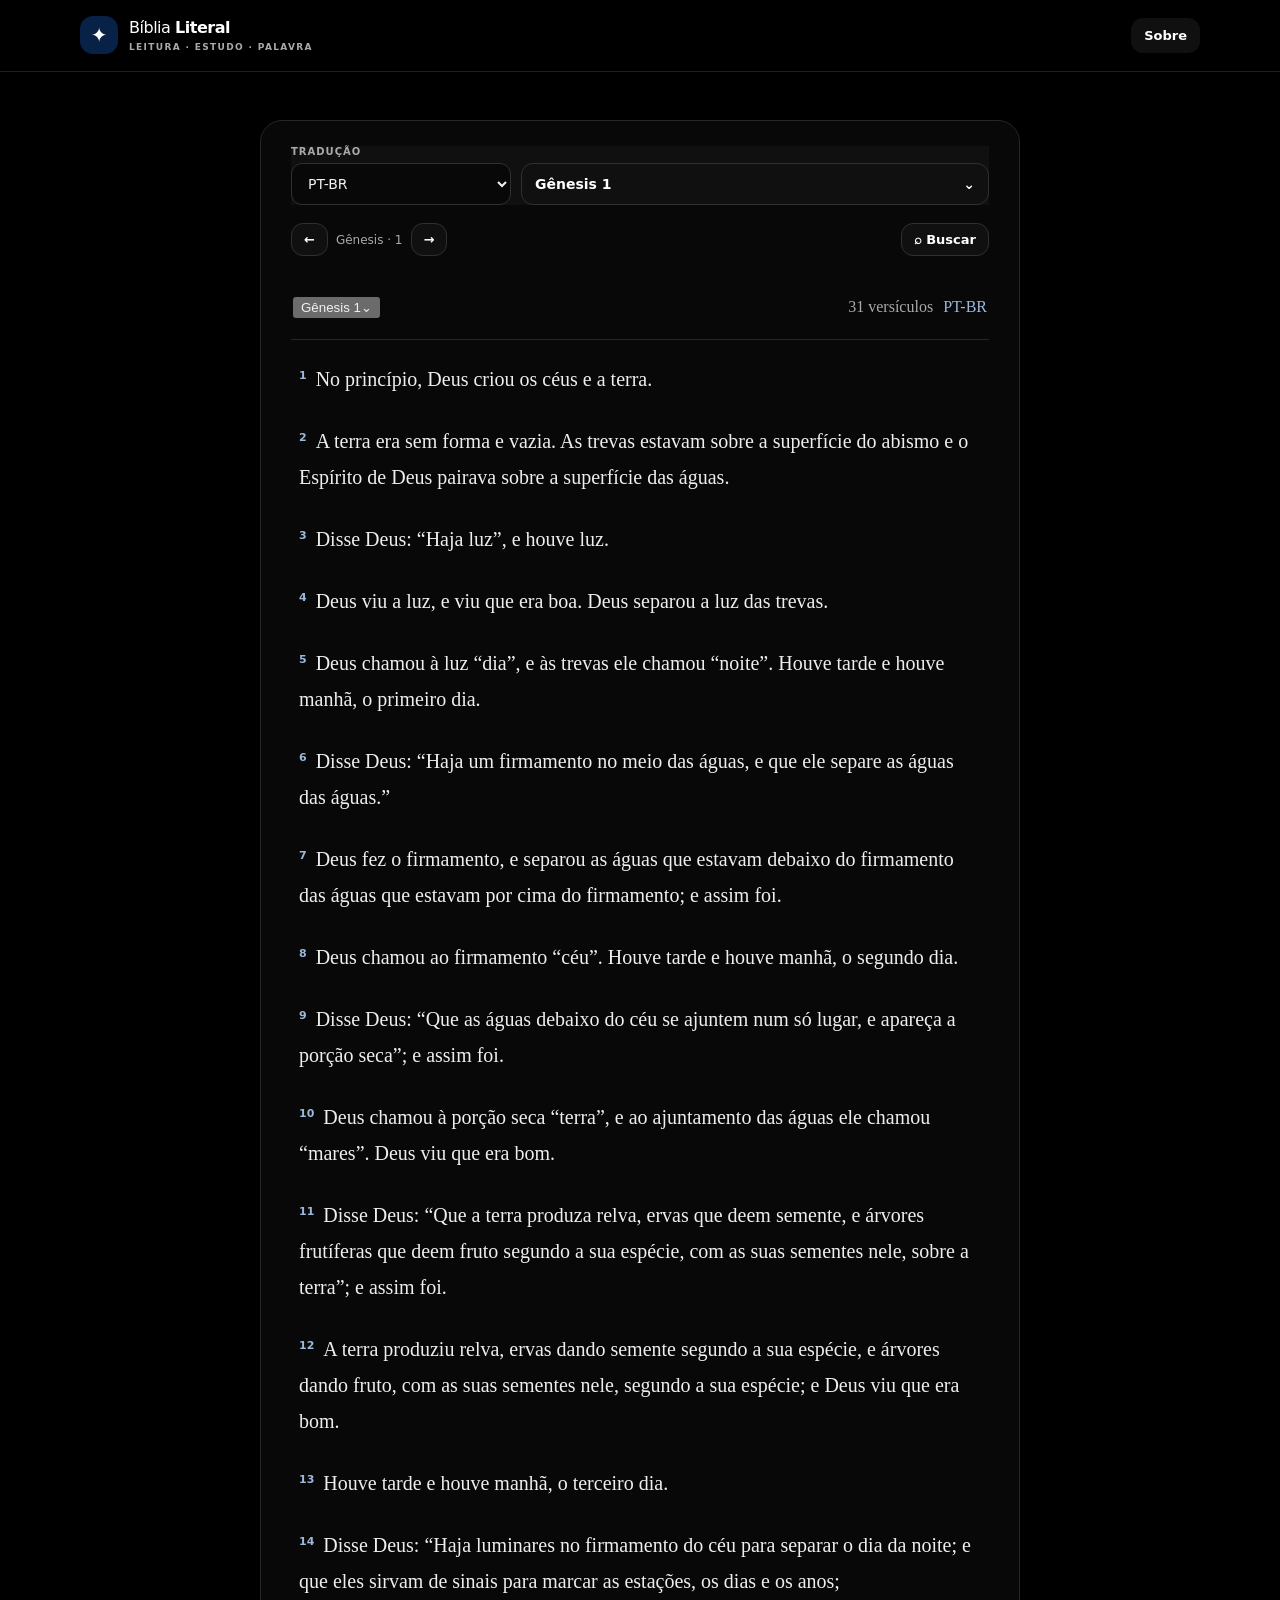
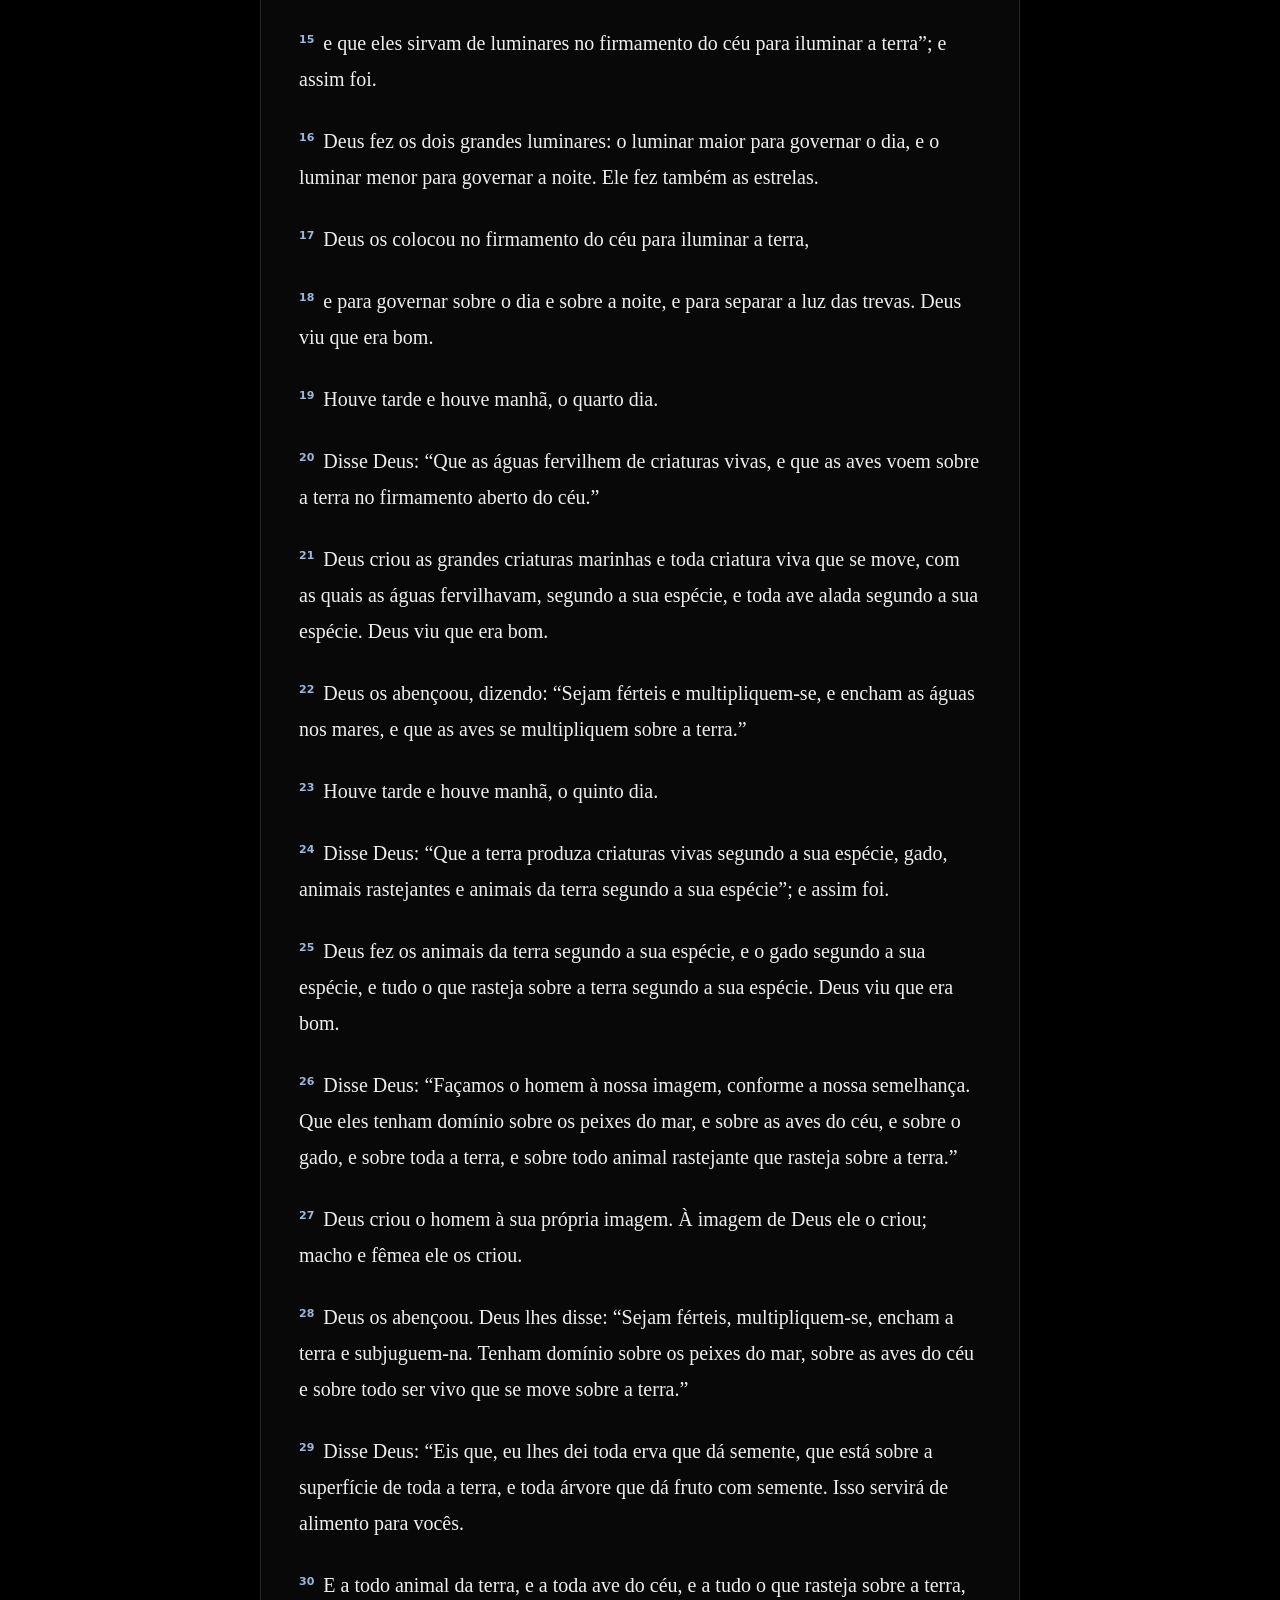
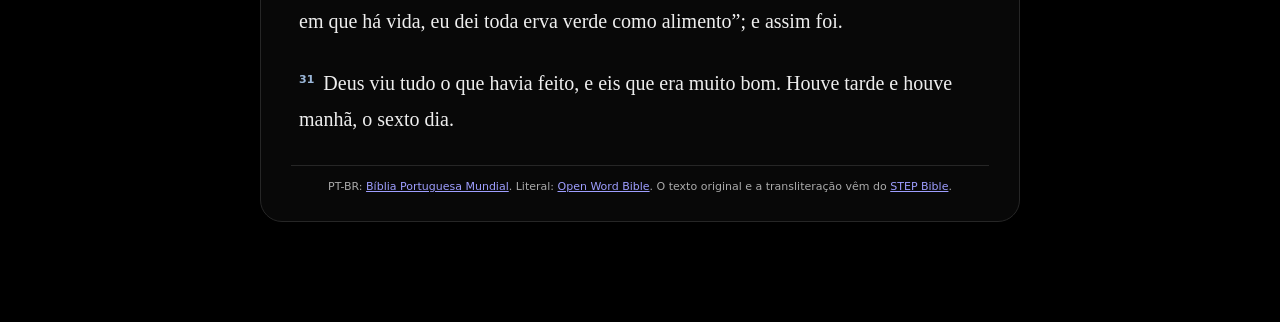
<file: index.html>
<!doctype html>
<html lang="pt-BR">
<head>
  <meta charset="utf-8">
  <meta name="viewport" content="width=device-width,initial-scale=1,viewport-fit=cover">
  <meta name="theme-color" content="#072246">
  <meta name="apple-mobile-web-app-capable" content="yes">
  <meta name="apple-mobile-web-app-status-bar-style" content="black-translucent">
  <meta name="description" content="Leia e estude a Bíblia Literal em qualquer dispositivo.">
  <title>Bíblia Literal — leitura e estudo</title>
  <link rel="manifest" href="/static/manifest.webmanifest?v=20">
  <link rel="icon" href="/static/favicon-azul-cruz-branca.svg?v=1" type="image/svg+xml">
  <link rel="shortcut icon" href="/favicon.ico?v=1" type="image/x-icon">
  <link rel="apple-touch-icon" href="/static/icon-192.png?v=20">
  <link rel="stylesheet" href="/static/reader.css">
</head>
<body>
  <div class="boot-splash" id="bootSplash" role="status" aria-live="polite"><span class="boot-mark" aria-hidden="true">✝</span><strong>Bíblia Literal</strong><span>Preparando os textos para leitura offline…</span><i></i></div>
  <header class="topbar">
    <a class="brand" href="/" aria-label="Bíblia Literal, início"><span class="brand-icon" aria-hidden="true">✦</span><span>Bíblia <b>Literal</b><small>LEITURA · ESTUDO · PALAVRA</small></span></a>
    <button class="about-button" id="aboutButton" type="button">Sobre</button>
  </header>
  <main class="shell">
    <section class="reader" aria-label="Leitor bíblico">
      <div class="controls"><label>Tradução<select id="versionSelect" aria-label="Tradução"></select></label><button class="passage" id="passageButton" type="button" aria-label="Escolher livro e capítulo"><span id="passageLabel">Carregando…</span><span aria-hidden="true">⌄</span></button></div>
      <div class="reader-tools"><button id="prev" type="button" aria-label="Capítulo anterior">←</button><span id="chapterLabel"></span><button id="next" type="button" aria-label="Próximo capítulo">→</button><button class="search-button" id="searchButton" type="button">⌕ <span>Buscar</span></button></div>
      <div id="readerContent" aria-live="polite"><div class="loading">Preparando a leitura…</div></div>
      <p class="credits">PT-BR: <a href="https://ebible.org/Scriptures/details.php?id=porbrbsl" target="_blank" rel="noreferrer">Bíblia Portuguesa Mundial</a>. Literal: <a href="https://openwordbible.org/pt/download/" target="_blank" rel="noreferrer">Open Word Bible</a>. O texto original e a transliteração vêm do <a href="https://stepbible.org/" target="_blank" rel="noreferrer">STEP Bible</a>.</p>
    </section>
  </main>
  <nav class="mobile-nav reader-footer" aria-label="Navegação entre capítulos"><button type="button" data-action="prev" aria-label="Capítulo anterior">‹ Anterior</button><button type="button" data-action="next" aria-label="Próximo capítulo">Próximo ›</button></nav>
  <dialog id="pickerDialog" class="dialog"><form method="dialog"><div class="dialog-head"><div><p class="eyebrow">NAVEGAR</p><h2>Escolha uma passagem</h2></div><button class="close" aria-label="Fechar">×</button></div><label class="filter-label">Versão bíblica<select id="mobileVersionSelect" aria-label="Versão bíblica"></select></label><button class="picker-search-button" id="pickerSearchButton" type="button">⌕ Pesquisar na Bíblia</button><label class="filter-label">Filtrar livros<input id="bookFilter" type="search" placeholder="Ex.: João"></label><div id="bookPicker" class="book-picker"></div><div class="chapter-picker"><h3 id="pickerBookName">Capítulo</h3><div id="chapterGrid" class="chapter-grid"></div></div></form></dialog>
  <dialog id="searchDialog" class="dialog"><form method="dialog"><div class="dialog-head"><div><p class="eyebrow">PESQUISA</p><h2>Encontre um trecho</h2></div><button class="close" aria-label="Fechar">×</button></div><label class="filter-label">Palavra ou expressão<input id="searchInput" type="search" placeholder="Digite para pesquisar"></label><p id="searchHint" class="hint">A busca acontece no texto disponível neste projeto.</p><div id="searchResults" class="search-results"></div></form></dialog>
  <dialog id="aboutDialog" class="dialog about"><form method="dialog"><div class="dialog-head"><div><p class="eyebrow">BÍBLIA LITERAL</p><h2>Leitura para todos os dias</h2></div><button class="close" aria-label="Fechar">×</button></div><p>Uma experiência de leitura feita para celular, tablet e computador. O conteúdo disponível depende das traduções incluídas no projeto.</p><p class="hint">Este é um site estático independente. No Netlify, publique a raiz do repositório sem comando de build. Depois do primeiro carregamento online, o site tenta manter a leitura disponível offline.</p></form></dialog>
  <script src="/static/content/bible-data.js"></script>
  <script src="/static/reader.js"></script>
</body>
</html>
</file>
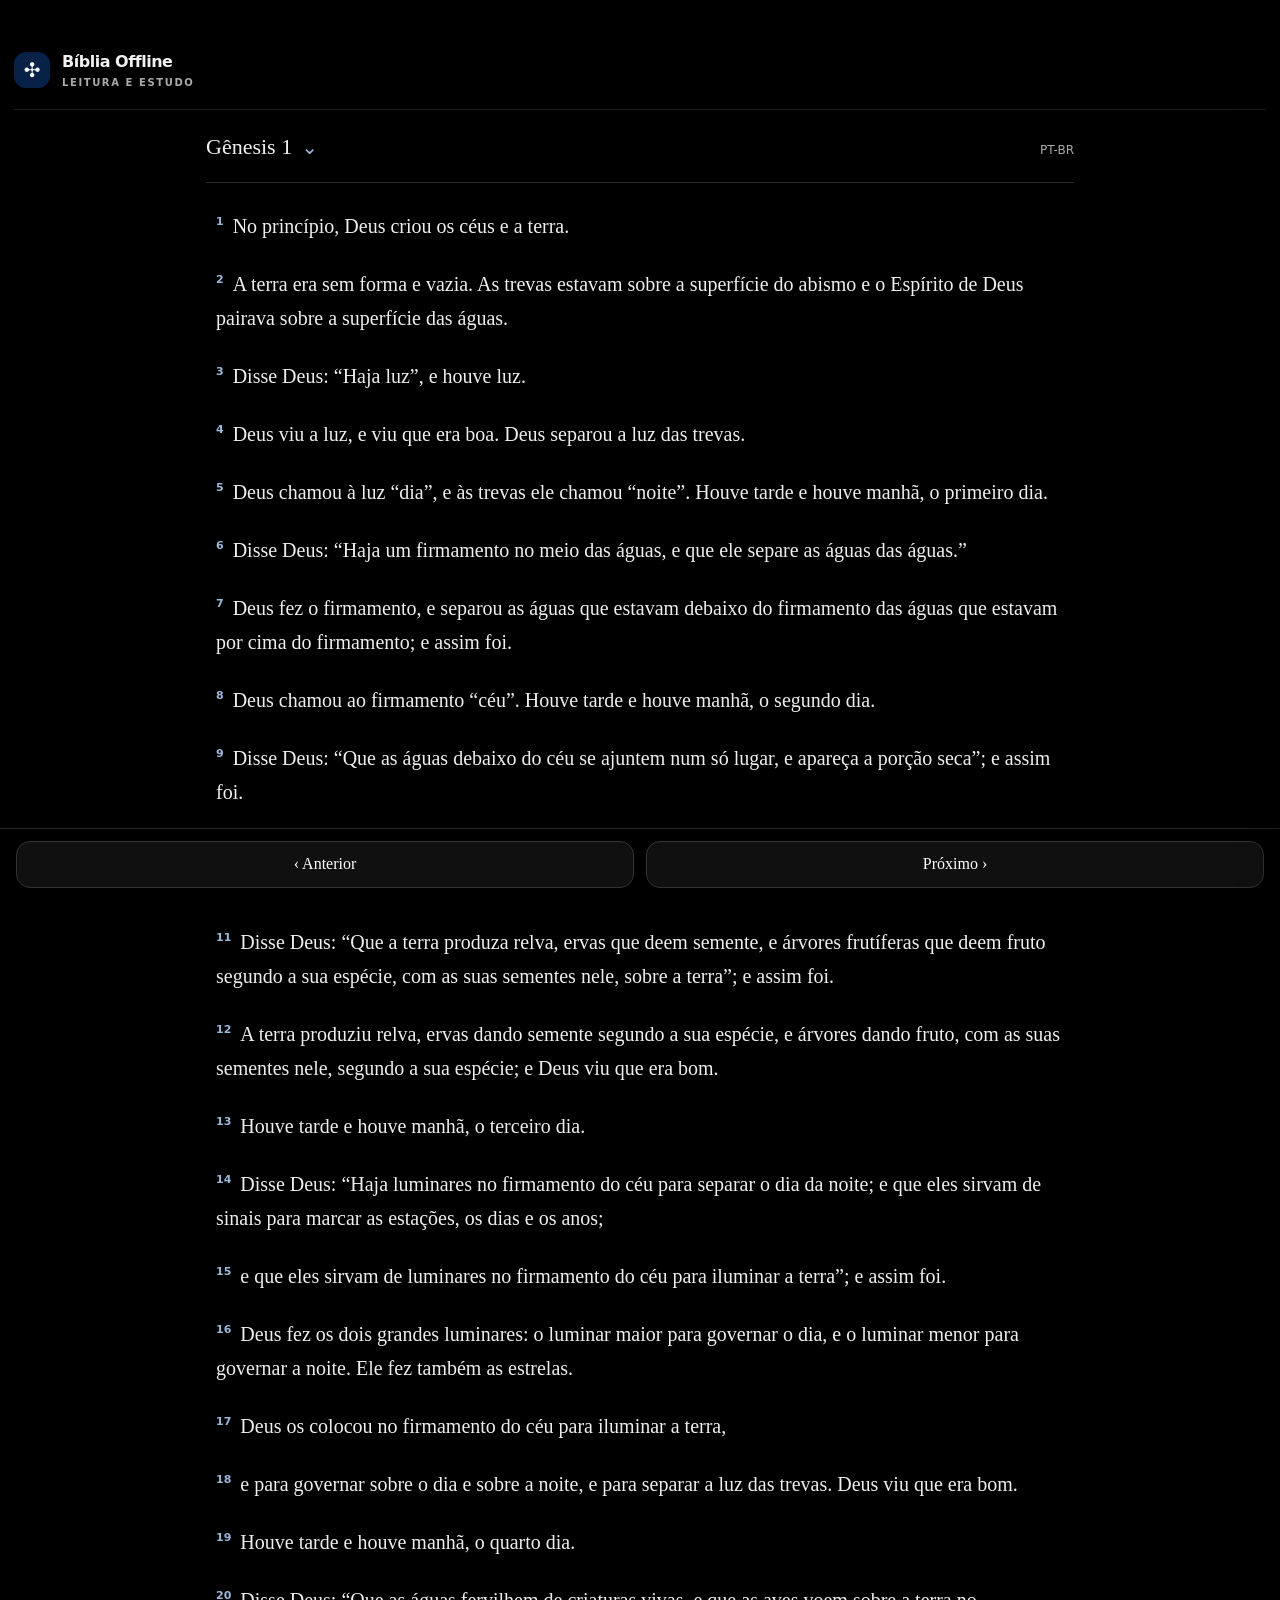
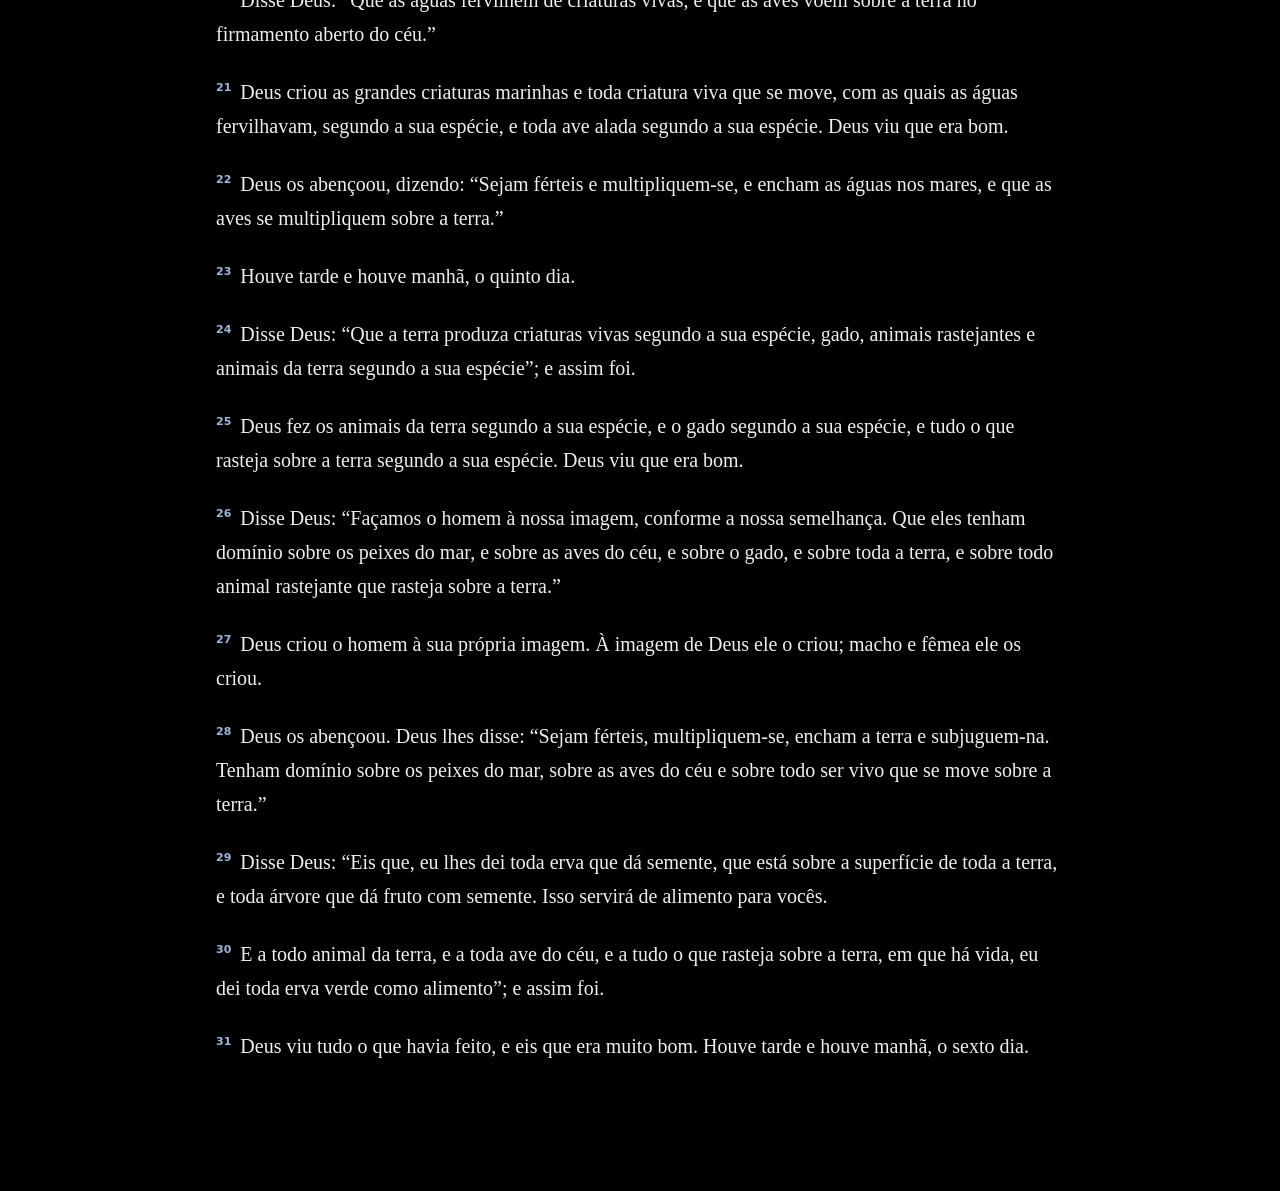
<file: app/src/main/assets/index.html>
<!doctype html>
<html lang="pt-BR">
<head>
  <meta charset="utf-8"><meta name="viewport" content="width=device-width,initial-scale=1,viewport-fit=cover">
  <meta name="theme-color" content="#072246"><title>Bíblia Offline</title>
  <style>
    :root{--ink:#242a25;--muted:#788078;--paper:#f6f4ef;--card:#fffefa;--green:#365c49;--pale:#e6eee8;--line:#e8e5dc;--gold:#bd8b4a;--shadow:0 12px 36px #272d2410}
    *{box-sizing:border-box}body{margin:0;background:var(--paper);color:var(--ink);font:16px/1.55 "Iowan Old Style",Georgia,serif}button,select,input{font:inherit}button{cursor:pointer} .app{min-height:100dvh;max-width:1440px;margin:auto;padding:0 26px 100px}
    header{height:78px;display:flex;align-items:center;justify-content:space-between;border-bottom:1px solid var(--line);font-family:system-ui,sans-serif}.brand{display:flex;align-items:center;gap:12px;font-weight:700;letter-spacing:-.03em}.brandmark{width:36px;height:36px;display:grid;place-items:center;background:var(--green);color:#fff;border-radius:12px;font-size:20px}.brand small{display:block;font-size:10px;letter-spacing:.16em;text-transform:uppercase;color:var(--muted);font-weight:600}.head-actions{display:flex;align-items:center;gap:10px}.icon-btn,.soft-btn,.solid-btn,.select{border:1px solid var(--line);border-radius:14px;background:var(--card);color:var(--ink);padding:10px 14px}.solid-btn{background:var(--green);color:white;border:0}.soft-btn{font-family:system-ui,sans-serif;font-size:13px;font-weight:600}.layout{display:grid;grid-template-columns:250px minmax(0,1fr);gap:50px;padding-top:35px}.side{font-family:system-ui,sans-serif}.side-title{font-size:11px;text-transform:uppercase;letter-spacing:.15em;color:var(--muted);margin:5px 0 16px;font-weight:700}.navgroup{margin-bottom:28px}.booklist{display:grid;gap:3px}.book{background:transparent;border:0;text-align:left;color:#636b63;padding:9px 12px;border-radius:10px;font-size:14px}.book.active{background:var(--pale);color:var(--green);font-weight:700}.book:hover{background:#eeece5}.main{max-width:850px;width:100%;margin:0 auto}.welcome{padding:4px 0 25px}.eyebrow{font:700 11px system-ui,sans-serif;text-transform:uppercase;letter-spacing:.15em;color:#a47743}.title{font-size:clamp(34px,5vw,53px);letter-spacing:-.045em;line-height:1.06;margin:12px 0 10px;font-weight:500}.subtitle{color:var(--muted);margin:0;font:15px/1.6 system-ui,sans-serif}.toolbar{display:flex;align-items:center;justify-content:space-between;gap:12px;margin:24px 0 18px;padding:12px;background:#efede6;border-radius:17px;font-family:system-ui,sans-serif}.toolbar-left,.toolbar-right{display:flex;gap:9px;align-items:center}.select{padding:9px 12px;font:600 13px system-ui,sans-serif;max-width:200px}.chapter{width:76px}.search{width:180px;border:1px solid var(--line);background:var(--card);border-radius:12px;padding:10px 12px;font:13px system-ui,sans-serif}.reading-card{background:var(--card);border:1px solid var(--line);border-radius:22px;padding:28px 32px;box-shadow:var(--shadow)}.reading-head{display:flex;justify-content:space-between;align-items:baseline;border-bottom:1px solid var(--line);padding-bottom:18px;margin-bottom:14px}.reading-head h2{font-size:22px;font-weight:500;margin:0}.reading-head span{font:12px system-ui,sans-serif;color:var(--muted)}.verse{display:block;width:100%;text-align:left;border:0;background:none;border-radius:13px;padding:12px 10px;font-size:20px;line-height:1.7;color:#333a34}.verse:hover{background:#f4f3ed}.vnum{font:700 11px system-ui,sans-serif;color:var(--gold);vertical-align:super;margin-right:9px}.empty{min-height:300px;display:flex;flex-direction:column;align-items:center;justify-content:center;text-align:center;padding:32px}.empty-icon{font-size:32px;margin-bottom:12px}.empty h3{font-size:22px;font-weight:500;margin:0 0 8px}.empty p{font:14px/1.65 system-ui,sans-serif;color:var(--muted);max-width:440px;margin:0 0 18px}.legal{font:11px/1.5 system-ui,sans-serif;color:var(--muted);text-align:center;margin:19px 0 0}.mobile-select{display:none}.scrim{position:fixed;inset:0;background:#10171170;z-index:5;opacity:0;pointer-events:none;transition:.22s}.sheet{position:fixed;z-index:6;right:0;top:0;height:100dvh;width:min(440px,100%);background:var(--card);padding:28px 28px 40px;overflow:auto;transform:translateX(102%);transition:.26s ease;box-shadow:-12px 0 40px #10171118}.scrim.show{opacity:1;pointer-events:auto}.sheet.show{transform:translateX(0)}.sheet-top{display:flex;justify-content:space-between;align-items:center;font:700 12px system-ui,sans-serif;color:var(--muted);text-transform:uppercase;letter-spacing:.1em}.close{border:0;background:#f0eee8;border-radius:50%;height:38px;width:38px;font-size:19px}.sheet h2{font-size:28px;line-height:1.2;font-weight:500;margin:24px 0 10px}.sverse{font-size:20px;line-height:1.6;margin:0 0 25px}.section{border-top:1px solid var(--line);padding:19px 0}.section h3{font:700 11px system-ui,sans-serif;text-transform:uppercase;letter-spacing:.12em;color:var(--green);margin:0 0 9px}.section p{margin:0;color:#515a52;line-height:1.65}.original{font-size:23px;direction:rtl;text-align:right}.note{margin:10px 0!important;padding:12px 14px;background:#f4f2eb;border-radius:12px;font-size:14px}.toast{position:fixed;z-index:9;bottom:22px;left:50%;transform:translate(-50%,20px);background:#26392e;color:#fff;border-radius:24px;padding:10px 16px;font:13px system-ui,sans-serif;opacity:0;transition:.2s;pointer-events:none}.toast.show{opacity:1;transform:translate(-50%,0)}.hidden{display:none!important}
    @media(max-width:850px){.layout{grid-template-columns:minmax(0,1fr);gap:0;padding-top:24px}.side{display:none}.app{padding:0 18px 80px}.main{max-width:700px}.mobile-select{display:block}.toolbar{flex-wrap:wrap}.toolbar-left,.toolbar-right{flex:1;min-width:0}.toolbar-right{justify-content:flex-end}.search{width:min(180px,40vw)}.reading-card{padding:22px 18px}.verse{font-size:19px}}
    @media(max-width:520px){.app{padding:0 14px 70px}header{height:66px}.head-actions .soft-btn{padding:8px 10px}.brandmark{width:33px;height:33px}.toolbar{align-items:stretch;padding:9px;gap:7px}.toolbar-left,.toolbar-right{width:100%;min-width:0;justify-content:space-between;gap:6px}.select{flex:1;min-width:0;max-width:none;padding:9px 8px;font-size:12px}.search{flex:1;min-width:0;width:auto}.chapter{flex:0 0 56px}.title{font-size:37px}.reading-card{border-radius:18px}.reading-head h2{font-size:20px}}
    html,body{width:100%;max-width:100%;overflow-x:hidden}.app,.layout,.main,.toolbar,.toolbar-left,.toolbar-right{min-width:0;max-width:100%}.app{width:100%;padding-top:calc(32px + env(safe-area-inset-top));padding-left:max(14px,env(safe-area-inset-left));padding-right:max(14px,env(safe-area-inset-right))}.verse{overflow-wrap:anywhere}.sheet{max-width:100vw}.reading-card{overflow:hidden}
    :root{color-scheme:dark;--ink:#e6eae5;--muted:#a3ada5;--paper:#111512;--card:#1b211d;--green:#a1c9a9;--pale:#29392e;--line:#303a33;--gold:#dfbd81;--shadow:0 12px 36px #0005}
    :root{--green:#072246;--pale:#142b48} .brandmark{background:#072246}.solid-btn{background:#072246;color:#fff}.book.active{color:#d5e4f7}.verse-detail-inline{border-color:#263d5b}.detail-section h3{color:#8eacd1}.detail-refs button{border-color:#344b68;color:#c5d8f2;background:#17283d}
    body{background:var(--paper);color:var(--ink)}header{border-color:var(--line)}.brandmark{background:#426d50;color:#fff}.book{color:#b7c0b8}.book:hover{background:#252d27}.book.active{background:var(--pale);color:#c1e0c7}.toolbar{background:#202722}.select,.search{background:#171c19;color:var(--ink);border-color:var(--line)}.search::placeholder{color:#89938b}.reading-card{background:var(--card);border-color:var(--line)}.verse{color:#e0e5e0}.verse:hover{background:#252d27}.reading-head{border-color:var(--line)}.section p{color:#c2cbc3}.note{background:#272e29;color:#d2d9d2}.close{background:#2c342e;color:var(--ink)}.solid-btn{background:#89b993;color:#102016}.empty p{color:var(--muted)}.soft-btn,.icon-btn{background:#202722;color:var(--ink);border-color:var(--line)}.book.active{font-weight:700}.scrim{background:#0009}.sheet{background:var(--card)}
    .app{padding-top:calc(32px + env(safe-area-inset-top))}.layout{padding-top:28px}.search-trigger{text-align:left;cursor:pointer;white-space:nowrap}.verse.selected{background:#29392e;color:#f1f5f1}.verse-detail-inline{margin:0 8px 16px;padding:18px;background:#171c19;border:1px solid #344037;border-radius:16px;box-shadow:0 8px 24px #0003;animation:detail-in .16s ease-out}.detail-head{display:flex;align-items:center;justify-content:space-between;gap:12px;margin-bottom:14px;font:700 13px system-ui,sans-serif;color:#c6d7c9}.detail-close{border:0;border-radius:50%;width:34px;height:34px;background:#2c342e;color:var(--ink);font-size:19px}.detail-section{border-top:1px solid #303a33;padding:15px 0 2px}.detail-section h3{margin:0 0 8px;color:#a1c9a9;font:700 11px system-ui,sans-serif;letter-spacing:.1em;text-transform:uppercase}.detail-section p{margin:0;color:#d2d9d2;line-height:1.7}.detail-original{font-size:24px;line-height:1.9;unicode-bidi:plaintext}.detail-translit{font:italic 16px/1.8 system-ui,sans-serif;color:#c5d1c7!important}.detail-literal{font-size:18px}.detail-note{padding:12px 14px;margin:9px 0!important;background:#242b26;border-radius:12px;font:14px/1.7 system-ui,sans-serif;color:#cbd3cc!important}.detail-note b{color:#f0e4c6}.detail-refs{display:flex;flex-wrap:wrap;gap:7px}.detail-refs button{border:1px solid #3c4a40;border-radius:18px;padding:6px 10px;background:#222a24;color:#bfdfc5;cursor:pointer;font:13px system-ui,sans-serif}.word-list{display:flex;flex-wrap:wrap;gap:4px 8px;align-items:flex-end}.word-pair{display:inline-flex;flex-direction:column;align-items:center;gap:2px;direction:ltr;vertical-align:bottom}.word-pron{font:11px/1.2 system-ui,sans-serif;color:#8eacd1;white-space:nowrap}.verse-pronunciation-mark{display:inline-block;margin-left:5px;color:#9cb8da;font:700 11px/1 system-ui,sans-serif;vertical-align:super}.detail-pronunciation{font:italic 16px/1.8 system-ui,sans-serif;color:#c5d1c7!important}.word-original{font:23px/1.5 Georgia,serif;white-space:nowrap}.search-sidebar{position:fixed;z-index:7;right:0;top:0;height:100dvh;width:min(440px,100vw);padding:calc(env(safe-area-inset-top) + 22px) 22px 24px;background:var(--card);border-left:1px solid var(--line);box-shadow:-12px 0 40px #0005;transform:translateX(102%);transition:transform .24s ease;overflow:auto;font-family:system-ui,sans-serif}.search-sidebar.show{transform:translateX(0)}.search-head{display:flex;align-items:center;justify-content:space-between;margin-bottom:17px}.search-head small{font-size:10px;letter-spacing:.14em;color:var(--muted)}.search-head h2{font:500 23px Georgia,serif;margin:4px 0 0}.search-input{width:100%;padding:13px 14px;border-radius:13px;border:1px solid var(--line);background:#111613;color:var(--ink);font:15px system-ui,sans-serif}.search-hint{font-size:12px;color:var(--muted);line-height:1.5}.source-credits{margin-top:24px;padding-top:14px;border-top:1px solid #282828;color:#888;font:11px/1.6 system-ui,sans-serif}.search-result{display:block;width:100%;text-align:left;padding:12px 4px;border:0;border-top:1px solid var(--line);background:none;color:var(--ink);cursor:pointer}.search-result strong{display:block;color:#b9d6bf;font-size:13px;margin-bottom:4px}.search-result span{display:-webkit-box;-webkit-line-clamp:3;-webkit-box-orient:vertical;overflow:hidden;font:13px/1.55 Georgia,serif;color:#c8d0c9}.search-empty{padding:18px 0;color:var(--muted);font-size:13px}@keyframes detail-in{from{opacity:0;transform:translateY(-5px)}to{opacity:1;transform:translateY(0)}}
  .brandmark{background:#072246!important}.solid-btn{background:#072246!important;color:#fff!important}.book.active{background:#142b48!important;color:#d5e4f7!important}.book:hover,.verse:hover{background:#1a2c43!important}.verse.selected{background:#142b48!important;color:#f1f5f1!important}.toolbar{background:#17283d!important}.detail-head{color:#d3e2f5!important}.detail-section{border-color:#2e3f54!important}.detail-section h3{color:#9cb8da!important}.detail-close{background:#1c304b!important}.detail-refs button{border-color:#344b68!important;color:#c5d8f2!important;background:#17283d!important}.search-result strong{color:#c5d8f2!important}.search-input{background:#101c2b!important}:root{--paper:#000;--card:#080808;--ink:#f1f1f1;--muted:#aaa;--green:#072246;--pale:#102849;--line:#262626;--gold:#d7b77d;--shadow:0 8px 28px #000}.app,body{background:#000!important;color:#f1f1f1}header{background:#000;border-color:#202020}.layout{display:block!important;padding-top:0!important}.side,.welcome,.toolbar{display:none!important}.main{width:100%;max-width:920px}.reading-card{background:#000!important;border:0!important;border-radius:0!important;box-shadow:none!important;padding:20px 26px}.reading-head{border-color:#222}.verse{color:#ededed}.verse:hover,.verse.selected{background:#101010!important}.search-sidebar{background:#090909!important;border-left-color:#222!important;padding-top:calc(env(safe-area-inset-top) + 18px)!important}.drawer-controls{display:grid;gap:8px;margin:16px 0 22px;padding-bottom:18px;border-bottom:1px solid #282828}.drawer-controls label{font:600 11px system-ui,sans-serif;color:#aaa;letter-spacing:.08em;text-transform:uppercase}.drawer-controls .select{width:100%;max-width:none;background:#111;color:#fff;border-color:#333}.chapter-controls{display:flex;gap:10px}.chapter-controls .icon-btn{flex:1;background:#101010;color:#fff;border-color:#333}.search-input{background:#101010!important;color:#fff!important;border-color:#333!important}.search-result{color:#eee}.search-result strong{color:#c5d8f2!important}.search-hint{margin:8px 0 12px;color:#aaa}.verse-detail-inline{background:#080808!important;border-color:#262626!important}.detail-section{border-color:#282828!important}.detail-head,.detail-section h3{color:#a9c5e8!important}.detail-section p{color:#ddd!important}.detail-close{background:#181818!important;color:#fff!important}.detail-refs button{background:#101010!important;border-color:#333!important;color:#c5d8f2!important}@media(max-width:600px){.reading-card{padding:14px 12px}.head-actions .soft-btn{padding:8px 11px}.brand small{display:none}}
  .search-row{display:flex;gap:8px;align-items:stretch}.search-row .search-input{min-width:0;flex:1}.search-submit{width:48px;flex:none;border:1px solid #34506e;border-radius:13px;background:#072246;color:#fff;display:grid;place-items:center}.search-submit svg{width:21px;height:21px;fill:none;stroke:currentColor;stroke-width:2;stroke-linecap:round}.reader-footer{position:fixed;z-index:4;left:0;right:0;bottom:0;display:flex;gap:12px;padding:12px 16px calc(12px + env(safe-area-inset-bottom));background:#000;border-top:1px solid #242424}.reader-footer .icon-btn{flex:1;background:#101010;color:#fff;border-color:#333}.app{padding-bottom:calc(96px + env(safe-area-inset-bottom))!important}.interlinear{display:flex;flex-wrap:wrap;align-items:flex-end;gap:5px 8px;line-height:1.9}.word-pair{display:inline-flex;flex-direction:column;align-items:center;vertical-align:bottom;line-height:1.35}.word-pron{font:11px/1.2 system-ui,sans-serif;color:#9cb8da;white-space:nowrap}.word-literal{font:17px/1.45 Georgia,serif;color:#eee}
.verse-literal{display:grid;grid-template-columns:auto minmax(0,1fr);align-items:start;column-gap:12px}.verse-interlinear{display:flex;flex-wrap:wrap;align-items:flex-end;justify-content:flex-start;gap:9px 12px;min-width:0}.verse-literal .vnum{padding-top:3px}.verse-interlinear .word-pair{white-space:nowrap}.verse-interlinear .word-literal{font:17px/1.45 Georgia,serif;color:#eee}.verse-interlinear .word-pron{font:11px/1.2 system-ui,sans-serif;color:#9cb8da;white-space:nowrap}.passage-trigger{display:inline-flex;align-items:center;gap:9px;padding:0;border:0;background:transparent;color:inherit;font:inherit;cursor:pointer}.passage-trigger span{font:20px/1 system-ui,sans-serif;color:#9cb8da}.picker-label,.search-section-label{display:block;margin:12px 0 8px;font:700 11px system-ui,sans-serif;letter-spacing:.1em;text-transform:uppercase;color:#aaa}.passage-picker{padding-bottom:16px;border-bottom:1px solid #282828}.picker-books{max-height:32vh;overflow:auto;margin-top:8px}.picker-testament h3{position:sticky;top:0;margin:0;padding:9px 2px;background:#090909;color:#9cb8da;font-size:12px}.picker-book-list{display:grid;grid-template-columns:repeat(2,minmax(0,1fr));gap:4px}.picker-book,.picker-chapter{border:1px solid #252525;border-radius:9px;background:#101010;color:#eee;padding:9px 10px;text-align:left;font:14px system-ui,sans-serif}.picker-book.active,.picker-chapter.active{border-color:#34506e;background:#17283d;color:#fff}.picker-chapters{margin-top:12px}.picker-chapter-head{display:flex;justify-content:space-between;align-items:center;margin-bottom:8px;color:#eee;font-size:14px}.picker-chapter-head span{color:#999;font-size:12px}.picker-chapter-grid{display:grid;grid-template-columns:repeat(6,minmax(0,1fr));gap:7px}.picker-chapter{text-align:center;padding:9px 2px}.search-section-label{margin-top:18px}.verse-interlinear{display:block;line-height:1.65}.detail-interlinear{display:flex;flex-wrap:wrap;align-items:flex-end;gap:8px 10px}.pronunciation-unit{display:inline-flex;flex:1 1 100px;min-width:78px;max-width:100%;flex-direction:column;align-items:stretch;gap:4px;padding:6px 4px;text-align:center;vertical-align:bottom}.pronunciation-text{color:#9cb8da;font:11px/1.35 system-ui,sans-serif;overflow-wrap:anywhere}.pronunciation-bracket{position:relative;display:block;height:7px;margin:0 4px;border-top:1px solid #7f9fc7}.pronunciation-bracket:before,.pronunciation-bracket:after{position:absolute;top:-1px;height:7px;border-left:1px solid #7f9fc7;content:""}.pronunciation-bracket:before{left:0}.pronunciation-bracket:after{right:0}.literal-phrase{color:#f1f1f1;font:17px/1.45 Georgia,serif;overflow-wrap:anywhere}.detail-interlinear .pronunciation-unit{border:0;background:transparent}.detail-section h3{color:#9cb8da!important}.verse-interlinear{display:block;line-height:normal}.token-study{display:block;min-width:0}.token-key{margin:2px 0 8px;color:#9cb8da;font:700 10px/1.4 system-ui,sans-serif;letter-spacing:.06em;text-transform:uppercase}.token-grid{display:grid;grid-template-rows:1fr;grid-auto-flow:column;grid-auto-columns:minmax(82px,1fr);gap:7px;max-width:100%;padding:2px 1px 9px;overflow-x:auto;overscroll-behavior-inline:contain;scroll-snap-type:x proximity}.word-token{display:grid;grid-template-rows:auto auto 1fr;align-content:start;gap:5px;min-width:82px;min-height:84px;padding:8px 7px;border:1px solid #263d5b;border-radius:11px;background:#0e1723;text-align:center;scroll-snap-align:start}.token-original{color:#aebbd0;font:500 16px/1.3 system-ui,sans-serif;overflow-wrap:anywhere}.token-transliteration{color:#9cb8da;font:700 13px/1.35 system-ui,sans-serif;overflow-wrap:anywhere}.token-meaning{align-self:end;color:#d9e3ef;font:13px/1.35 system-ui,sans-serif;overflow-wrap:anywhere}.token-unavailable{color:#aabbd0;font:13px/1.5 system-ui,sans-serif}.literal-full-text{display:block;margin:10px 0 0;color:#eee;font:17px/1.55 Georgia,serif;text-align:start;direction:ltr}
/* Mesma paleta escura e azul do leitor web. */
:root{color-scheme:dark;--ink:#f1f1f1;--muted:#aaa;--paper:#000;--card:#080808;--green:#072246;--pale:#102849;--line:#262626;--gold:#9cb8da;--shadow:0 8px 28px #000}
html,body{background:#000;color:#f1f1f1}header{border-color:#202020}.brandmark{background:#072246;color:#fff}.book{color:#b7c0cf}.book.active{background:#102849;color:#d5e4f7}.book:hover,.verse:hover,.verse.selected{background:#102849;color:#fff}.toolbar,.soft-btn,.icon-btn,.select,.search{background:#101010;color:#f1f1f1;border-color:#303030}.solid-btn{background:#072246;color:#fff}.reading-card,.sheet{background:#080808;border-color:#262626}.verse{color:#eee}.reading-head,.section{border-color:#282828}.section h3,.detail-section h3{color:#9cb8da}.section p,.detail-section p{color:#d2d9e3}.note{background:#101c2b;color:#d5e4f7}.close,.detail-close{background:#17283d;color:#fff}.toast{background:#072246;color:#fff}.verse-detail-inline{background:#080808;border-color:#263d5b}.detail-head{color:#c5d8f2}.detail-refs button{border-color:#344b68;color:#c5d8f2;background:#17283d}
.interlinear-group{display:block;width:100%;margin:3px 0 5px}.interlinear-source{display:flex;flex-wrap:wrap;justify-content:flex-start;align-items:flex-end;gap:8px 13px;min-width:0}.interlinear-word{display:inline-flex;flex-direction:column;align-items:center;gap:2px;min-width:0;direction:ltr}.interlinear-original{font:23px/1.35 Georgia,serif;unicode-bidi:plaintext;color:#f1f1f1;overflow-wrap:anywhere}.interlinear-pronunciation{font:600 12px/1.35 system-ui,sans-serif;color:#9cb8da;unicode-bidi:plaintext;overflow-wrap:anywhere}.interlinear-bracket{position:relative;display:block;height:10px;margin:7px 1px 5px;border-top:1px solid #6f93c0}.interlinear-bracket:before,.interlinear-bracket:after{position:absolute;top:-1px;height:9px;border-left:1px solid #6f93c0;content:""}.interlinear-bracket:before{left:0}.interlinear-bracket:after{right:0}.interlinear-literal{display:block;color:#f1f1f1;font:18px/1.55 Georgia,serif;text-align:start;direction:ltr;unicode-bidi:plaintext;overflow-wrap:anywhere}.verse-interlinear{display:block;line-height:normal}.verse-literal{padding-top:14px;padding-bottom:14px}.verse-detail-inline .interlinear-group{margin:6px 0}
@media(max-width:700px){.interlinear-source{gap:6px 10px}.interlinear-original{font-size:20px}.interlinear-pronunciation{font-size:11px}.interlinear-literal{font-size:16px;line-height:1.5}.reading-card{background:#000;border:0;box-shadow:none;padding:18px 12px}.app{padding-left:14px;padding-right:14px}.toolbar{background:#101010}.brandmark{border-radius:11px}}

/* Mesmo agrupamento de pronúncia por frase do leitor web. */
.verse-interlinear{display:flex;flex-wrap:wrap;align-items:flex-start;gap:9px 7px;margin-top:3px}
.verse-interlinear .verse-interlinear{display:contents}
.pronunciation-unit{display:inline-flex;flex:1 1 92px;min-width:78px;max-width:100%;flex-direction:column;align-items:stretch;gap:4px;padding:2px 3px;border:0;border-radius:0;background:transparent;text-align:center;vertical-align:top}
.pronunciation-text{color:#9cb8da;font:600 11px/1.4 system-ui,sans-serif;text-align:center;direction:ltr;overflow-wrap:anywhere}
.pronunciation-bracket{position:relative;display:block;height:8px;margin:1px 3px 0;border-top:1px solid #6f93c0}
.pronunciation-bracket:before,.pronunciation-bracket:after{position:absolute;top:-1px;height:7px;border-left:1px solid #6f93c0;content:""}
.pronunciation-bracket:before{left:0}.pronunciation-bracket:after{right:0}
.literal-phrase{color:#f1f1f1;font:17px/1.45 Georgia,serif;text-align:center;direction:ltr;overflow-wrap:anywhere}
@media(max-width:700px){.verse-interlinear{gap:7px 4px}.pronunciation-unit{flex-basis:90px;min-width:72px;padding:2px}.pronunciation-text{font-size:10px}.literal-phrase{font-size:16px;line-height:1.4}}
</style>
</head>
<body><div class="app">
  <header><div class="brand"><div class="brandmark">✣</div><div>Bíblia Offline<small>leitura e estudo</small></div></div></header>
  <div class="layout"><aside class="side"><div class="navgroup"><div class="side-title">Antigo Testamento</div><div class="booklist" id="otBooks"></div></div><div class="navgroup"><div class="side-title">Novo Testamento</div><div class="booklist" id="ntBooks"></div></div></aside>
    <main class="main">
      <article class="reading-card"><div id="reader"></div></article>
    </main></div>
  </div><div class="scrim" id="searchScrim"></div><aside class="search-sidebar" id="searchSidebar" aria-label="Escolher passagem e pesquisar"><div class="search-head"><div><small>LEITURA OFFLINE</small><h2>Abrir passagem</h2></div><button class="close" id="closeSearch" aria-label="Fechar pesquisa">×</button></div><section class="passage-picker"><label class="picker-label" for="bookFilter">Livro e capítulo</label><input class="search-input" id="bookFilter" placeholder="Buscar livro" aria-label="Buscar livro"><div class="picker-books" id="pickerBooks"></div><div class="picker-chapters" id="pickerChapters"></div><select id="bookSelect" hidden></select><select id="chapterSelect" hidden></select></section><div class="drawer-controls"><label for="versionSelect">Versão bíblica</label><select class="select" id="versionSelect" aria-label="Versão"></select></div><label class="search-section-label" for="searchInput">Pesquisar na Bíblia</label><div class="search-row"><input class="search-input" id="searchInput" placeholder="Palavra ou frase" aria-label="Palavra ou frase"><button class="search-submit" id="searchSubmit" aria-label="Buscar" title="Buscar"><svg viewBox="0 0 24 24" aria-hidden="true"><circle cx="10.8" cy="10.8" r="6.5"></circle><path d="m16 16 4.5 4.5"></path></svg></button></div><p class="search-hint" id="searchHint">Pesquise em todo o texto disponível neste dispositivo.</p><div class="search-results" id="searchResults"></div><div class="source-credits">NVA · CC BY-SA 4.0 · fonte Door43 / biblia.publica (formato convertido, texto inalterado). Licença: creativecommons.org/licenses/by-sa/4.0<br>Almeida 1911 · domínio público<br>Bíblia Portuguesa Mundial · domínio público · eBible.org (rascunho em revisão)<br>Literal do original · CC0 · Open Word Bible</div></aside><footer class="reader-footer"><button class="icon-btn" id="prev" aria-label="Capítulo anterior">‹ Anterior</button><button class="icon-btn" id="next" aria-label="Próximo capítulo">Próximo ›</button></footer><div class="toast" id="toast"></div>
<script src="content/bible-data.js"></script>
<script>
const books=[['GEN','Gênesis','OT',50],['EXO','Êxodo','OT',40],['LEV','Levítico','OT',27],['NUM','Números','OT',36],['DEU','Deuteronômio','OT',34],['JOS','Josué','OT',24],['JDG','Juízes','OT',21],['RUT','Rute','OT',4],['1SA','1 Samuel','OT',31],['2SA','2 Samuel','OT',24],['1KI','1 Reis','OT',22],['2KI','2 Reis','OT',25],['1CH','1 Crônicas','OT',29],['2CH','2 Crônicas','OT',36],['EZR','Esdras','OT',10],['NEH','Neemias','OT',13],['EST','Ester','OT',10],['JOB','Jó','OT',42],['PSA','Salmos','OT',150],['PRO','Provérbios','OT',31],['ECC','Eclesiastes','OT',12],['SNG','Cântico dos Cânticos','OT',8],['ISA','Isaías','OT',66],['JER','Jeremias','OT',52],['LAM','Lamentações','OT',5],['EZK','Ezequiel','OT',48],['DAN','Daniel','OT',12],['HOS','Oseias','OT',14],['JOL','Joel','OT',3],['AMO','Amós','OT',9],['OBA','Obadias','OT',1],['JON','Jonas','OT',4],['MIC','Miqueias','OT',7],['NAM','Naum','OT',3],['HAB','Habacuque','OT',3],['ZEP','Sofonias','OT',3],['HAG','Ageu','OT',2],['ZEC','Zacarias','OT',14],['MAL','Malaquias','OT',4],['MAT','Mateus','NT',28],['MRK','Marcos','NT',16],['LUK','Lucas','NT',24],['JHN','João','NT',21],['ACT','Atos','NT',28],['ROM','Romanos','NT',16],['1CO','1 Coríntios','NT',16],['2CO','2 Coríntios','NT',13],['GAL','Gálatas','NT',6],['EPH','Efésios','NT',6],['PHP','Filipenses','NT',4],['COL','Colossenses','NT',4],['1TH','1 Tessalonicenses','NT',5],['2TH','2 Tessalonicenses','NT',3],['1TI','1 Timóteo','NT',6],['2TI','2 Timóteo','NT',4],['TIT','Tito','NT',3],['PHM','Filemom','NT',1],['HEB','Hebreus','NT',13],['JAS','Tiago','NT',5],['1PE','1 Pedro','NT',5],['2PE','2 Pedro','NT',3],['1JN','1 João','NT',5],['2JN','2 João','NT',1],['3JN','3 João','NT',1],['JUD','Judas','NT',1],['REV','Apocalipse','NT',22]];
const known=[['PTBR','PT-BR'],['OWB-L','Literal']];
let state={book:'GEN',chapter:1,version:'PTBR',search:''},selectedVerse=null;
const $=id=>document.getElementById(id),tokenBookLoads=new Map(),tokenBookLoaded=new Set();let activeTokenBook=null;
function toast(msg){const t=$('toast');t.textContent=msg;t.classList.add('show');setTimeout(()=>t.classList.remove('show'),2800)}
function bookObj(){return books.find(b=>b[0]===state.book)}
function buildBooks(){for(const [id,name,side] of books){const btn=document.createElement('button');btn.className='book';btn.textContent=name;btn.dataset.book=id;btn.onclick=()=>selectBook(id);$(side==='OT'?'otBooks':'ntBooks').append(btn);const opt=document.createElement('option');opt.value=id;opt.textContent=name;$('bookSelect').append(opt)}}
function selectBook(id){state.book=id;state.chapter=1;$('bookSelect').value=id;render();renderPassagePicker()}
function renderPassagePicker(){const list=$('pickerBooks'),chapters=$('pickerChapters');if(!list||!chapters)return;const query=normalize($('bookFilter').value||'');list.innerHTML=[['OT','Antigo Testamento'],['NT','Novo Testamento']].map(([testament,title])=>{const matches=books.filter(b=>b[2]===testament&&normalize(b[1]).includes(query));return matches.length?`<section class="picker-testament"><h3>${title}</h3><div class="picker-book-list">${matches.map(b=>`<button type="button" class="picker-book ${b[0]===state.book?'active':''}" data-picker-book="${b[0]}">${b[1]}</button>`).join('')}</div></section>`:''}).join('');const current=bookObj();chapters.innerHTML=`<div class="picker-chapter-head"><b>${current[1]}</b><span>Capítulos</span></div><div class="picker-chapter-grid">${Array.from({length:current[3]},(_,i)=>`<button type="button" class="picker-chapter ${state.chapter===i+1?'active':''}" data-picker-chapter="${i+1}">${i+1}</button>`).join('')}</div>`;list.querySelectorAll('[data-picker-book]').forEach(button=>button.onclick=()=>{state.book=button.dataset.pickerBook;state.chapter=1;render();renderPassagePicker()});chapters.querySelectorAll('[data-picker-chapter]').forEach(button=>button.onclick=()=>{state.chapter=Number(button.dataset.pickerChapter);render();closeSearchPanel()})}
function renderVersions(){const sel=$('versionSelect');sel.innerHTML='';known.forEach(([code,label])=>{const opt=document.createElement('option');opt.value=code;opt.textContent=label;sel.append(opt)});sel.value=state.version}
function currentPack(){const code=state.version==='PTBR'?'BPM':'OWB-L',translation=window.BIBLE_DATA?.translations?.[code];return translation?{translation:{code,name:translation.name},books:window.BIBLE_DATA.books||[]}:null}
function verseText(v){if(state.version==='OWB-L')return v.literal||'';return v.translations?.BPM||''}
function loadTokenBook(bookId){if(tokenBookLoaded.has(bookId))return Promise.resolve();if(tokenBookLoads.has(bookId))return tokenBookLoads.get(bookId);const promise=new Promise((resolve,reject)=>{const script=document.createElement('script');script.src=`content/tokens/${bookId}.js`;script.onload=()=>{const tokenData=window.BIBLE_TOKEN_DATA?.[bookId],book=window.BIBLE_DATA?.books?.find(item=>item.id===bookId);if(!tokenData||!book){script.remove();reject(new Error('Dados lexicais indisponíveis'));return}if(state.book!==bookId){delete window.BIBLE_TOKEN_DATA[bookId];script.remove();resolve();return}if(activeTokenBook&&activeTokenBook!==bookId){const previous=window.BIBLE_DATA.books.find(item=>item.id===activeTokenBook);previous?.chapters?.forEach(chapter=>chapter.forEach(verse=>{verse.tokens=[]}));tokenBookLoaded.delete(activeTokenBook)}book.chapters.forEach((chapter,chapterIndex)=>chapter.forEach(verse=>{verse.tokens=tokenData[String(chapterIndex+1)]?.[String(verse.n)]||[]}));activeTokenBook=bookId;tokenBookLoaded.add(bookId);delete window.BIBLE_TOKEN_DATA[bookId];script.remove();resolve()};script.onerror=()=>{script.remove();reject(new Error('Não foi possível carregar os tokens deste livro'))};document.head.append(script)}).finally(()=>tokenBookLoads.delete(bookId));tokenBookLoads.set(bookId,promise);return promise}function render(){selectedVerse=null;document.querySelectorAll('.book').forEach(b=>b.classList.toggle('active',b.dataset.book===state.book));$('bookSelect').value=state.book;const pack=currentPack(),book=bookObj(),max=book[3];$('chapterSelect').innerHTML=Array.from({length:max},(_,i)=>'<option value="'+(i+1)+'">Cap. '+(i+1)+'</option>').join('');$('chapterSelect').value=state.chapter;renderVersions();const hasBook=pack&&pack.books.find(b=>b.id===state.book),verses=hasBook?.chapters?.[state.chapter-1];if(!verses){$('reader').innerHTML='<div class="empty"><h3>Esta versão não está disponível neste dispositivo</h3><p>Esta seleção não está disponível neste dispositivo.</p></div>';return}const name=pack.books.find(b=>b.id===state.book).name;if(state.version==='OWB-L'&&!tokenBookLoaded.has(state.book)){$('reader').innerHTML='<div class="empty"><p>Carregando tokens lexicais deste livro…</p></div>';const requestedBook=state.book;loadTokenBook(requestedBook).then(()=>{if(state.book===requestedBook&&state.version==='OWB-L')render()}).catch(()=>{$('reader').innerHTML='<div class="empty"><p>Não foi possível carregar os dados interlineares.</p></div>'});return}$('reader').innerHTML='<div class="reading-head"><h2><button class="passage-trigger" id="openSearch" aria-label="Escolher livro e capítulo">'+name+' '+state.chapter+'<span aria-hidden="true">⌄</span></button></h2><span>'+(state.version==='PTBR'?'PT-BR':'† tokens do original')+'</span></div>'+verses.map(v=>{const body=state.version==='OWB-L'?'<span class="verse-interlinear">'+tokenInterlinearMarkup(v)+'</span>':escapeHtml(verseText(v)||'Este versículo não está disponível nesta versão.');return '<button class="verse '+(state.version==='OWB-L'?'verse-literal':'')+'" data-v="'+v.n+'"><span class="vnum">'+v.n+'</span>'+body+'</button>'}).join('');$('reader').querySelectorAll('.verse').forEach(el=>el.onclick=()=>openVerse(verses.find(v=>v.n===Number(el.dataset.v)),name))}function escapeHtml(s){return String(s).replace(/[\[\]]/g,'').replace(/[&<>"']/g,c=>({'&':'&amp;','<':'&lt;','>':'&gt;','"':'&quot;',"'":'&#39;'}[c]))}
function openVerse(v,name){if(!v)return;if(state.version==='PTBR'&&!tokenBookLoaded.has(state.book)){closeVerseDetail();selectedVerse=v;const loadingButton=$('reader').querySelector(`[data-v="${v.n}"]`);loadingButton?.insertAdjacentHTML('afterend','<section class="verse-detail-inline" id="verseDetailInline"><p>Carregando tokens lexicais…</p></section>');const requestedBook=state.book;loadTokenBook(requestedBook).then(()=>{if(state.book===requestedBook&&selectedVerse?.n===v.n){closeVerseDetail();openVerse(v,name)}}).catch(()=>{});return}const old=$('verseDetailInline');if(old&&selectedVerse?.n===v.n&&state.book===old.dataset.book&&state.chapter===Number(old.dataset.chapter)){closeVerseDetail();return}closeVerseDetail();selectedVerse=v;const ref=`${name} ${state.chapter}:${v.n}`,lang=v.original?.language||'',original=v.original?.text||'',literal=v.literal||'Tradução literal em português ainda não disponível neste versículo.',refs=(v.references||[]).map(x=>`<button type="button" data-ref="${escapeHtml(x)}">${escapeHtml(x)}</button>`).join('');let wisdom='';if(state.version==='PTBR'&&state.book==='PRO'&&[2,7,20].includes(v.n))wisdom='<div class="detail-section"><h3>Estudo lexical · Sabedoria</h3><p><b>Chokmah (חָכְמָה) / Sophia (σοφία) — “Sabedoria” (Pv 1:2, 7, 20).</b> No hebraico, Chokmah abrange discernimento moral, habilidade prática para a vida e destreza. No grego, Sophia expressa sabedoria e discernimento. Em Provérbios, não é apenas conhecimento teórico ou acadêmico: é a capacidade de decidir corretamente, viver com retidão e conduzir a vida diante de Deus.</p></div>';const references=`<div class="detail-section"><h3>Referências cruzadas</h3><div class="detail-refs">${refs||'<span>Sem referências neste versículo.</span>'}</div></div>`;const study=state.version==='PTBR'?`<div class="detail-section"><h3>Interlinear</h3>${tokenInterlinearMarkup(v)}</div>${wisdom}${references}`:references;$('reader').querySelector(`[data-v="${v.n}"]`)?.insertAdjacentHTML('afterend',`<section class="verse-detail-inline" id="verseDetailInline" data-book="${state.book}" data-chapter="${state.chapter}"><div class="detail-head"><span>${escapeHtml(ref)}${state.version==='OWB-L'?' · referências':' · estudo do versículo'}</span><button type="button" class="detail-close" aria-label="Fechar detalhes">×</button></div>${study}</section>`);$('reader').querySelector(`[data-v="${v.n}"]`)?.classList.add('selected');$('verseDetailInline')?.querySelector('.detail-close')?.addEventListener('click',closeVerseDetail);$('verseDetailInline')?.querySelectorAll('[data-ref]')?.forEach(el=>el.onclick=()=>navigateReference(el.dataset.ref))}
function closeVerseDetail(){$('verseDetailInline')?.remove();document.querySelectorAll('.verse.selected').forEach(el=>el.classList.remove('selected'));selectedVerse=null}
function normalize(s){return s.normalize('NFD').replace(/[\u0300-\u036f]/g,'').toLowerCase().trim()}
function transliterateOriginal(text,language){if(!text)return'';if(language.includes('Grego')){const map={α:'a',β:'b',γ:'g',δ:'d',ε:'e',ζ:'z',η:'e',θ:'th',ι:'i',κ:'k',λ:'l',μ:'m',ν:'n',ξ:'x',ο:'o',π:'p',ρ:'r',σ:'s',ς:'s',τ:'t',υ:'y',φ:'ph',χ:'ch',ψ:'ps',ω:'o'};return Array.from(text.normalize('NFD').toLowerCase()).filter(c=>!/[\u0300-\u036f]/.test(c)).map(c=>map[c]||c).join('')}const consonants={א:"'",ב:'v',ג:'g',ד:'d',ה:'h',ו:'v',ז:'z',ח:'ch',ט:'t',י:'y',כ:'kh',ך:'kh',ל:'l',מ:'m',ם:'m',נ:'n',ן:'n',ס:'s',ע:"'",פ:'f',ף:'f',צ:'ts',ץ:'ts',ק:'k',ר:'r',ש:'sh',ת:'t'},vowels={'ְ':'e','ֱ':'e','ֲ':'a','ֳ':'o','ִ':'i','ֵ':'e','ֶ':'e','ַ':'a','ָ':'a','ֹ':'o','ֻ':'u'};const chars=Array.from(text.normalize('NFD'));let out='';for(let i=0;i<chars.length;i++){const c=chars[i],marks=[];if(consonants[c]){let j=i+1;while(j<chars.length&&/[\u0591-\u05c7]/.test(chars[j]))marks.push(chars[j++]);let base=consonants[c];if(c==='ש'&&marks.includes('ׂ'))base='s';if(['ב','כ','ך','פ','ף'].includes(c)&&marks.includes('ּ'))base={ב:'b',כ:'k',ך:'k',פ:'p',ף:'p'}[c];if(c==='ו'&&marks.includes('ּ')&&!marks.some(m=>vowels[m]))base='u';out+=base+marks.map(m=>vowels[m]||'').join('');i=j-1;continue}if(/[\u0591-\u05af\u05bc\u05c1\u05c2\u05bd\u05bf\u05c4\u05c5\u05c7]/.test(c))continue;out+=c}return out.replace(/\s+/g,' ').trim()}
function cleanOriginalUnit(value){return String(value||'').replace(/[\\׃׀־]/g,'').trim()}
function transliterateOriginal(text,language){if(!text)return'';if(String(language).toLowerCase().includes('grego')){const map={α:'a',β:'b',γ:'g',δ:'d',ε:'e',ζ:'z',η:'e',θ:'th',ι:'i',κ:'k',λ:'l',μ:'m',ν:'n',ξ:'x',ο:'o',π:'p',ρ:'r',σ:'s',ς:'s',τ:'t',υ:'y',φ:'ph',χ:'ch',ψ:'ps',ω:'o'};return Array.from(text.normalize('NFD').toLowerCase()).filter(c=>!/^[\u0300-\u036f]$/.test(c)).map(c=>map[c]||c).join('')}const consonants={א:"'",ב:'v',ג:'g',ד:'d',ה:'h',ו:'v',ז:'z',ח:'ch',ט:'t',י:'y',כ:'kh',ך:'kh',ל:'l',מ:'m',ם:'m',נ:'n',ן:'n',ס:'s',ע:"'",פ:'f',ף:'f',צ:'ts',ץ:'ts',ק:'k',ר:'r',ש:'sh',ת:'t'},vowels={'ְ':'e','ֱ':'e','ֲ':'a','ֳ':'o','ִ':'i','ֵ':'e','ֶ':'e','ַ':'a','ָ':'a','ֹ':'o','ֻ':'u'};const chars=Array.from(cleanOriginalUnit(text).normalize('NFD'));let out='';for(let i=0;i<chars.length;i++){const c=chars[i],marks=[];if(consonants[c]){let j=i+1;while(j<chars.length&&/[\u0591-\u05c7]/.test(chars[j]))marks.push(chars[j++]);let base=consonants[c];if(c==='ש'&&marks.includes('ׂ'))base='s';if(['ב','כ','ך','פ','ף'].includes(c)&&marks.includes('ּ'))base={ב:'b',כ:'k',ך:'k',פ:'p',ף:'p'}[c];if(c==='ו'&&marks.includes('ּ')&&!marks.some(m=>vowels[m]))base='';else if(c==='ו'&&marks.includes('ֹ')&&!marks.includes('ּ'))base='';out+=base+marks.map(m=>vowels[m]||'').join('');i=j-1;continue}if(/[\u0591-\u05af\u05bc\u05c1\u05c2\u05bd\u05bf\u05c4\u05c5\u05c7]/.test(c))continue;out+=c}return out.replace(/\s+/g,' ').trim()}
function pronunciationWords(original,language,tokens){const records=(tokens||[]).slice().sort((a,b)=>(a.index??0)-(b.index??0)).filter(t=>t.hebrew||t.greek).map(t=>({source:cleanOriginalUnit(t.hebrew||t.greek),pronunciation:String(t.transliteration||'').trim()})).filter(t=>t.source&&t.pronunciation);const pieces=String(original||'').trim().split(/\s+/).filter(Boolean).map(text=>({text:cleanOriginalUnit(text),pronunciation:''})).filter(x=>x.text);for(const record of records){let found=false;for(let i=0;i<pieces.length;i++){const piece=pieces[i];if(piece.pronunciation)continue;const at=piece.text.indexOf(record.source);if(at<0)continue;const replacement=[];if(at)replacement.push({text:piece.text.slice(0,at),pronunciation:''});replacement.push({text:record.source,pronunciation:record.pronunciation});if(at+record.source.length<piece.text.length)replacement.push({text:piece.text.slice(at+record.source.length),pronunciation:''});pieces.splice(i,1,...replacement);found=true;break}if(!found)continue}return pieces.map(p=>p.pronunciation||transliterateOriginal(p.text,language)).filter(Boolean)}
function splitLiteralPhrases(literal){const phrases=(String(literal||'').trim().match(/[^,;:.!?]+[,;:.!?]+|[^,;:.!?]+$/g)||[]).map(p=>p.trim()).filter(Boolean);return phrases.length?phrases:[String(literal||'').trim()].filter(Boolean)}
function alignLiteralWithPronunciation(literal,original,language,tokens,escape){const words=pronunciationWords(original,language,tokens),phrases=splitLiteralPhrases(literal);if(!phrases.length)return'';if(!words.length)return phrases.map(phrase=>'<span class="pronunciation-unit"><span class="literal-phrase">'+escape(phrase)+'</span></span>').join('');while(phrases.length>words.length){let best=0,bestWeight=Infinity;for(let i=0;i<phrases.length-1;i++){const weight=(phrases[i]+' '+phrases[i+1]).trim().split(/\s+/).length;if(weight<bestWeight){bestWeight=weight;best=i}}phrases.splice(best,2,(phrases[best]+' '+phrases[best+1]).trim())}const counts=phrases.map(p=>p.split(/\s+/).filter(Boolean).length),total=counts.reduce((a,b)=>a+b,0),equal=words.length%phrases.length===0;let cursor=0,cumulative=0;return phrases.map((phrase,i)=>{cumulative+=counts[i];const remain=phrases.length-i-1;let end=i===phrases.length-1?words.length:(equal?cursor+words.length/phrases.length:Math.round(cumulative*words.length/total));end=Math.max(cursor+1,Math.min(end,words.length-remain));const pronunciation=words.slice(cursor,end).join(' ');cursor=end;return '<span class="pronunciation-unit" dir="ltr"><span class="pronunciation-text" dir="ltr">'+escape(pronunciation)+'</span><span class="pronunciation-bracket" aria-hidden="true"></span><span class="literal-phrase" dir="ltr">'+escape(phrase)+'</span></span>'}).join('')}
function tokenInterlinearMarkup(verse){return '<span class="verse-interlinear">'+alignLiteralWithPronunciation(verse.literal||'',verse.original?.text||'',verse.original?.language||'',verse.tokens||[],escapeHtml)+'</span>'}function navigateReference(ref){const clean=normalize(ref);const match=[...books].sort((a,b)=>b[1].length-a[1].length).find(b=>clean.startsWith(normalize(b[1])));if(!match){toast('Use o nome completo do livro nas referências para abrir diretamente.');return}const tail=clean.slice(normalize(match[1]).length).trim(),nums=tail.match(/^(\d+)(?::(\d+))?/);if(!nums){toast('Referência sem capítulo reconhecido.');return}state.book=match[0];state.chapter=Math.min(Math.max(1,Number(nums[1])),match[3]);render();if(nums[2]){const p=currentPack(),b=p?.books.find(x=>x.id===state.book),v=b?.chapters?.[state.chapter-1]?.find(x=>x.n===Number(nums[2]));if(v){document.querySelector(`[data-v="${v.n}"]`)?.scrollIntoView({block:'center',behavior:'smooth'});openVerse(v,b.name)}else toast('Versículo não incluído neste pacote.')}}
function closeSearchPanel(){$('searchScrim').classList.remove('show');$('searchSidebar').classList.remove('show')}
function openSearchPanel(){$('searchScrim').classList.add('show');$('searchSidebar').classList.add('show');renderPassagePicker();setTimeout(()=>$('bookFilter').focus(),120)}
function searchBible(query){const q=normalize(query);const output=$('searchResults'),hint=$('searchHint');if(q.length<2){output.innerHTML='';hint.textContent='Digite pelo menos 2 caracteres para pesquisar nas versões offline.';return}const pack=currentPack();if(!pack){output.innerHTML='';hint.textContent='Selecione uma versão bíblica offline.';return}const found=[];let total=0;for(const book of pack.books){const meta=books.find(x=>x[0]===book.id);if(!meta)continue;for(let ci=0;ci<book.chapters.length;ci++)for(const v of book.chapters[ci]||[]){const wisdomTerms=book.id==='PRO'&&ci===0&&[2,7,20].includes(v.n)?'Chokmah Sophia Sabedoria':'';const translit=transliterateOriginal(v.original?.text||'',v.original?.language||'');const hay=normalize([Object.values(v.translations||{}).join(' '),v.literal,v.original?.text,translit,wisdomTerms].filter(Boolean).join(' '));if(hay.includes(q)){total++;if(found.length<100)found.push({id:book.id,name:book.name||meta[1],chapter:ci+1,verse:v.n,text:verseText(v)||v.literal||''})}}}hint.textContent=total?`${total} resultado${total===1?'':'s'}${total>100?' · mostrando os primeiros 100':''}`:'Nenhum resultado encontrado.';output.innerHTML=found.map(x=>`<button class="search-result" data-book="${x.id}" data-chapter="${x.chapter}" data-verse="${x.verse}"><strong>${escapeHtml(x.name)} ${x.chapter}:${x.verse}</strong><span>${escapeHtml(x.text)}</span></button>`).join('');output.querySelectorAll('.search-result').forEach(el=>el.onclick=()=>{state.book=el.dataset.book;state.chapter=Number(el.dataset.chapter);render();closeSearchPanel();const b=currentPack().books.find(x=>x.id===state.book),v=b.chapters[state.chapter-1].find(x=>x.n===Number(el.dataset.verse));requestAnimationFrame(()=>{document.querySelector(`[data-v="${v.n}"]`)?.scrollIntoView({block:'center',behavior:'smooth'});openVerse(v,b.name)})})}
window.handleAndroidBack=()=>{if($('searchSidebar').classList.contains('show')){closeSearchPanel();return true}if(selectedVerse){closeVerseDetail();return true}return false};
function move(delta){const b=bookObj();if(state.chapter+delta>=1&&state.chapter+delta<=b[3])state.chapter+=delta;else{const i=books.findIndex(x=>x[0]===state.book)+delta;if(books[i]){state.book=books[i][0];state.chapter=delta>0?1:books[i][3]}}render()}
$('versionSelect').onchange=e=>{state.version=e.target.value;render()};$('prev').onclick=()=>move(-1);$('next').onclick=()=>move(1);document.addEventListener('click',e=>{if(e.target.closest('#openSearch'))openSearchPanel()});$('closeSearch').onclick=closeSearchPanel;$('searchScrim').onclick=closeSearchPanel;$('searchSubmit').onclick=()=>searchBible($('searchInput').value);$('searchInput').onkeydown=e=>{if(e.key==='Enter'){e.preventDefault();searchBible(e.target.value)}};document.addEventListener('keydown',e=>{if(e.key==='Escape')window.handleAndroidBack()});
buildBooks();$('bookSelect').value=state.book;render();$('bookFilter').oninput=renderPassagePicker;
</script></body></html>
</file>
<file: static/reader.css>
:root{color-scheme:light;--ink:#19221c;--muted:#718077;--paper:#f5f4ef;--card:#fffefa;--green:#173f32;--pale:#eaf0e8;--line:#e7e6dd;--gold:#ad8450;--shadow:0 14px 40px #28382c0d}*{box-sizing:border-box}body{margin:0;background:var(--paper);color:var(--ink);font:16px/1.55 Georgia,"Times New Roman",serif}.topbar{height:72px;padding:0 max(20px,calc((100vw - 1120px)/2));display:flex;align-items:center;justify-content:space-between;border-bottom:1px solid var(--line);background:#faf9f5;font-family:system-ui,sans-serif}.brand{display:flex;gap:11px;align-items:center;color:var(--ink);text-decoration:none;font-size:16px;letter-spacing:-.03em}.brand-icon{height:38px;width:38px;border-radius:13px;background:var(--green);color:#fff;display:grid;place-items:center;font-size:20px}.brand small{display:block;color:var(--muted);font-size:9px;font-weight:700;letter-spacing:.15em}.about-button,.reader-tools button,.passage{font:600 13px system-ui,sans-serif;color:var(--ink);border:1px solid var(--line);background:var(--card);border-radius:12px;padding:10px 13px;cursor:pointer}.about-button{border:0;background:transparent}.shell{max-width:1050px;margin:auto;padding:58px 22px 100px}.intro{max-width:640px;margin:0 auto 30px;text-align:center}.eyebrow{color:var(--gold);font:700 10px system-ui,sans-serif;letter-spacing:.17em;margin:0 0 12px}.intro h1{font-size:clamp(37px,8vw,66px);font-weight:400;letter-spacing:-.055em;line-height:1.04;margin:0}.intro h1 em{font-weight:400;color:var(--green)}.lead{font:15px/1.6 system-ui,sans-serif;color:var(--muted);margin:17px 0 0}.reader{max-width:760px;margin:auto;padding:22px 25px 16px;background:var(--card);border:1px solid var(--line);border-radius:22px;box-shadow:var(--shadow)}.controls{display:grid;grid-template-columns:minmax(145px,220px) 1fr;gap:10px}.controls label,.filter-label{font:700 10px system-ui,sans-serif;text-transform:uppercase;letter-spacing:.1em;color:var(--muted)}select,.filter-label input{display:block;width:100%;margin-top:6px;border:1px solid var(--line);border-radius:11px;background:#fffefa;color:var(--ink);padding:11px 12px;font:14px system-ui,sans-serif}.passage{margin-top:17px;display:flex;justify-content:space-between;align-items:center;text-align:left;font:600 14px system-ui,sans-serif}.reader-tools{display:flex;gap:8px;align-items:center;justify-content:center;padding:18px 0 14px;color:var(--muted);font:12px system-ui,sans-serif}.reader-tools button{padding:8px 12px}.reader-tools .search-button{margin-left:auto}.reading-head{padding:16px 2px;border-bottom:1px solid var(--line);margin-bottom:8px;display:flex;align-items:baseline;justify-content:space-between}.reading-head h2{font-size:24px;font-weight:400;margin:0}.verse{display:block;width:100%;padding:13px 8px;border:0;border-radius:12px;background:transparent;text-align:left;color:#303a33;font:20px/1.8 Georgia,serif;cursor:pointer}.verse:hover,.verse.selected{background:#f2f4ee}.vnum{font:700 11px system-ui,sans-serif;color:var(--gold);vertical-align:super;margin-right:9px}.detail{margin:2px 4px 12px;padding:13px 15px;background:var(--pale);border-radius:13px;font:14px/1.7 system-ui,sans-serif;color:#35473b}.empty,.loading{padding:48px 12px;text-align:center;color:var(--muted);font:14px system-ui,sans-serif}.credits{text-align:center;border-top:1px solid var(--line);padding-top:13px;margin:15px 0 0;color:var(--muted);font:11px/1.5 system-ui,sans-serif}.dialog{width:min(560px,calc(100% - 24px));max-height:min(82dvh,760px);padding:22px;border:1px solid var(--line);border-radius:22px;background:var(--card);color:var(--ink);box-shadow:0 22px 80px #0003}.dialog::backdrop{background:#111a14a8;backdrop-filter:blur(3px)}.dialog form{margin:0}.dialog-head{display:flex;justify-content:space-between;align-items:center;margin-bottom:18px}.dialog-head h2{font-size:25px;font-weight:400;margin:0}.dialog-head .eyebrow{margin-bottom:4px}.close{height:38px;width:38px;border:0;border-radius:50%;font-size:24px;background:var(--pale);color:var(--ink);cursor:pointer}.filter-label input{font-weight:400;text-transform:none;letter-spacing:0}.book-picker{max-height:240px;overflow:auto;display:grid;grid-template-columns:repeat(3,1fr);gap:6px;margin:16px 0}.book-option,.chapter-option{border:1px solid var(--line);border-radius:10px;padding:9px;background:transparent;color:var(--ink);font:13px system-ui,sans-serif;cursor:pointer}.book-option.active,.chapter-option.active{background:var(--green);color:#fff;border-color:var(--green)}.chapter-picker{border-top:1px solid var(--line);padding-top:14px}.chapter-picker h3{font:600 13px system-ui,sans-serif;margin:0 0 10px}.chapter-grid{display:grid;grid-template-columns:repeat(8,1fr);gap:7px}.chapter-option{padding:9px 4px}.search-results{max-height:42vh;overflow:auto}.search-result{display:block;width:100%;padding:12px 2px;border:0;border-top:1px solid var(--line);background:none;text-align:left;color:var(--ink);cursor:pointer}.search-result strong{display:block;color:var(--green);font:700 12px system-ui,sans-serif;margin-bottom:4px}.search-result span{font:15px/1.5 Georgia,serif}.hint{font:12px/1.6 system-ui,sans-serif;color:var(--muted)}.about p{font:15px/1.7 system-ui,sans-serif}.mobile-nav{display:none}@media(max-width:600px){.topbar{height:62px;padding:0 15px}.shell{padding:38px 12px 90px}.intro{margin-bottom:24px;padding:0 4px}.intro h1{font-size:43px}.lead{font-size:14px}.reader{padding:16px 14px 13px;border-radius:18px}.controls{grid-template-columns:1fr}.passage{margin-top:2px;padding:11px 12px}.reader-tools{padding:12px 0}.reading-head h2{font-size:21px}.verse{font-size:19px;padding:11px 6px}.book-picker{grid-template-columns:repeat(2,1fr)}.chapter-grid{grid-template-columns:repeat(6,1fr)}.mobile-nav{position:fixed;z-index:2;bottom:0;left:0;right:0;display:flex;justify-content:space-around;padding:8px 10px max(9px,env(safe-area-inset-bottom));border-top:1px solid var(--line);background:#faf9f5;font:11px system-ui,sans-serif}.mobile-nav button{border:0;background:none;color:var(--muted);display:grid;gap:2px;place-items:center;min-width:65px;font:11px system-ui,sans-serif}.mobile-nav button span{font-size:20px}.mobile-nav button.active{color:var(--green);font-weight:700}.dialog{padding:18px}.dialog-head h2{font-size:22px}}@media(prefers-color-scheme:dark){:root{color-scheme:dark;--ink:#e8ede8;--muted:#a3afa5;--paper:#111713;--card:#1b231d;--green:#a5c9ad;--pale:#29392e;--line:#303b33;--gold:#ddbd81;--shadow:0 14px 40px #0004}body,.topbar,.mobile-nav{background:var(--paper)}.brand{color:var(--ink)}.brand-icon{background:#315b40}.intro h1 em{color:#a5c9ad}.verse{color:#e0e7e0}.verse:hover,.verse.selected{background:#29352c}select,.filter-label input{background:#151c17;color:var(--ink)}.detail{color:#e1e9e2}.book-option,.chapter-option{color:var(--ink)}.book-option.active,.chapter-option.active{color:#102016;background:#a5c9ad}.passage,.about-button,.reader-tools button,.dialog{background:var(--card);color:var(--ink)}}

.interlinear-key{display:flex;align-items:center;justify-content:center;gap:7px;margin:4px 2px 10px;padding:9px 12px;border:1px solid var(--line);border-radius:12px;background:var(--pale);color:var(--muted);text-align:center;font:12px/1.45 system-ui,sans-serif}.interlinear-key span{color:var(--gold);font-weight:800}.interlinear-key b{color:var(--green);font-size:16px}.verse-study{padding-top:14px;padding-bottom:14px}.verse-interlinear{display:flex;flex-wrap:wrap;align-items:stretch;gap:7px;margin-top:3px}.pronunciation-unit{display:flex;flex:1 1 105px;min-width:90px;max-width:100%;flex-direction:column;align-items:center;justify-content:center;gap:2px;padding:7px 6px;border:1px solid transparent;border-radius:10px;text-align:center;vertical-align:bottom}.verse-study:hover .pronunciation-unit{border-color:var(--line);background:color-mix(in srgb,var(--pale) 52%,transparent)}.pronunciation-text{color:#7189a7;font:600 11px/1.35 system-ui,sans-serif;overflow-wrap:anywhere}.pronunciation-arrow{height:12px;color:var(--gold);font:700 12px/1 system-ui,sans-serif}.literal-phrase{color:var(--ink);font:18px/1.55 Georgia,'Times New Roman',serif;overflow-wrap:anywhere}.verse-study .vnum{align-self:flex-start;flex:0 0 auto;margin-top:8px}.app-status{position:fixed;right:14px;bottom:calc(72px + env(safe-area-inset-bottom));z-index:3;padding:7px 10px;border:1px solid var(--line);border-radius:20px;background:var(--card);color:var(--muted);font:11px system-ui,sans-serif;opacity:0;pointer-events:none;transition:opacity .2s}.app-status.show{opacity:1}@media(min-width:850px){.shell{padding-top:48px}.reader{padding:25px 30px}.pronunciation-unit{flex-basis:130px}.literal-phrase{font-size:19px}}@media(max-width:600px){.verse-interlinear{gap:4px}.pronunciation-unit{flex-basis:100px;min-width:78px;padding:6px 4px}.pronunciation-text{font-size:10px}.literal-phrase{font-size:16px;line-height:1.45}.interlinear-key{font-size:11px}.app-status{bottom:calc(75px + env(safe-area-inset-bottom))}}


/* Paleta e estrutura visual alinhadas ao app Android. */
:root{color-scheme:dark;--ink:#f1f1f1;--muted:#aaa;--paper:#000;--card:#080808;--green:#072246;--pale:#102849;--line:#262626;--gold:#d7b77d;--shadow:0 8px 28px #000}
html,body{background:#000;color:#f1f1f1}
.topbar{background:#000;border-color:#202020;color:#f1f1f1}
.brand,.brand-icon{color:#fff}.brand-icon{background:#072246}
.about-button,.reader-tools button,.passage,select,.filter-label input,.dialog{background:#080808;color:#f1f1f1;border-color:#303030}
.intro h1 em,.reading-head h2,.passage-heading{color:#f1f1f1}
.intro h1 em{color:#9cb8da}
.reader{background:#080808;border-color:#262626}
.controls{background:#101010}
.passage,.about-button{background:#101010;color:#fff}
.reader-tools button{background:#101010;color:#fff}
.verse{color:#eee}.verse:hover,.verse.selected{background:#102849;color:#fff}
.vnum,.interlinear-key span{color:#9cb8da}
.interlinear-key{background:#101010;border-color:#263d5b;color:#aabbd0}
.interlinear-key b,.pronunciation-text{color:#9cb8da}
.literal-phrase{color:#f1f1f1}
.detail{background:#080808;color:#ddd;border:1px solid #263d5b}
.book-option,.chapter-option{background:#101010;color:#ddd;border-color:#303030}
.book-option.active,.chapter-option.active{background:#072246;color:#fff;border-color:#315783}
.search-result strong,.chapter-picker h3{color:#9cb8da}
.close{background:#17283d;color:#fff}
.picker-search-button{display:block;width:100%;margin:12px 0;padding:12px;border:1px solid #263d5b;border-radius:12px;background:#101c2b;color:#d5e4f7;text-align:left;font:600 14px system-ui,sans-serif}
.mobile-nav{background:#000;border-color:#242424}
.mobile-nav button{background:#101010;color:#fff;border-color:#333}
.mobile-nav button:hover{background:#102849}
@media(max-width:600px){
  .topbar{height:66px;padding:0 16px;border-bottom:1px solid #202020}
  .brand-icon{height:34px;width:34px;border-radius:11px}
  .about-button{display:none}
  .shell{padding:0 14px calc(96px + env(safe-area-inset-bottom));}
  .intro,.controls,.reader-tools{display:none!important}
  .reader{width:100%;max-width:none;margin:0;padding:20px 12px 18px;border:0;border-radius:0;background:#000;box-shadow:none;overflow:hidden}
  .reading-head{align-items:center;padding:0 4px 14px;margin:0 0 6px;border-bottom:1px solid #202020}
  .reading-head h2{margin:0;font-size:22px;font-weight:500}
  .passage-heading{display:inline-flex;align-items:center;gap:8px;padding:0;border:0;background:transparent;font:500 22px/1.3 Georgia,serif;cursor:pointer}
  .passage-heading span{color:#9cb8da;font:18px system-ui,sans-serif}
  .reading-head>span{font:11px system-ui,sans-serif;color:#9cb8da}
  .verse{padding:12px 8px;border-radius:10px;font-size:19px;line-height:1.65}
  .verse:hover,.verse.selected{background:#101010}
  .verse-study .vnum{margin-top:7px}
  .detail{margin:0 4px 12px;padding:14px;background:#080808;border-color:#263d5b}
  .credits{display:none}
  .mobile-nav.reader-footer{position:fixed;z-index:5;left:0;right:0;bottom:0;display:flex;gap:12px;padding:12px 16px calc(12px + env(safe-area-inset-bottom));border-top:1px solid #242424;background:#000}
  .reader-footer button{flex:1;min-height:44px;border:1px solid #333;border-radius:14px;background:#101010;color:#fff;font:600 14px system-ui,sans-serif}
  .reader-footer button:active{background:#072246}
  .dialog{background:#090909;color:#f1f1f1;border-color:#282828}
  .dialog::backdrop{background:#000b;backdrop-filter:blur(3px)}
  .filter-label input,.filter-label select{background:#101010;color:#fff;border-color:#333}
  .picker-search-button{background:#101c2b;color:#d5e4f7}
  .book-option,.chapter-option{background:#101010;color:#ddd}
  .book-option.active,.chapter-option.active{background:#072246;color:#fff}
}

.reading-meta{display:flex;align-items:center;gap:10px}.version-label{color:#9cb8da}.chapter-count{color:#aaa}@media(max-width:600px){.reading-meta{display:block}.reading-meta .chapter-count{display:none}}

/* Agrupamento da pronúncia por frase, com chave indicando o trecho relacionado. */
.pronunciation-unit{align-items:stretch;gap:4px}
.pronunciation-text{text-align:center}
.pronunciation-bracket{position:relative;display:block;height:7px;margin:0 4px;border-top:1px solid #7f9fc7}
.pronunciation-bracket::before,.pronunciation-bracket::after{position:absolute;top:-1px;height:7px;border-left:1px solid #7f9fc7;content:""}
.pronunciation-bracket::before{left:0}.pronunciation-bracket::after{right:0}
.detail.verse-detail{margin:8px 4px 16px;padding:15px;background:#080808;border:1px solid #263d5b;border-radius:16px;color:#eee}
.detail-heading{display:flex;align-items:center;justify-content:space-between;gap:12px;margin-bottom:10px}.detail-title{margin:0;color:#9cb8da;font:700 13px system-ui,sans-serif}.detail-close{flex:none;width:34px;height:34px;border:1px solid #344b68;border-radius:50%;background:#17283d;color:#fff;font:22px/1 system-ui,sans-serif;cursor:pointer}.detail-close:hover{background:#203b5d}.detail-close:focus-visible{outline:2px solid #9cb8da;outline-offset:2px}
.detail-section{border-top:1px solid #282828;padding-top:12px;margin-top:12px}
.detail-section h4{margin:0 0 10px;color:#9cb8da;font:700 11px/1.4 system-ui,sans-serif;letter-spacing:.08em;text-transform:uppercase}
.detail-interlinear{gap:8px 10px}
.reference-list{display:flex;flex-wrap:wrap;gap:7px}
.reference-chip{display:inline-flex;align-items:center;min-height:30px;padding:5px 10px;border:1px solid #344b68;border-radius:18px;background:#101c2b;color:#c5d8f2;font:12px/1.4 system-ui,sans-serif}
.no-references{color:#aaa;font:13px/1.5 system-ui,sans-serif}
@media(max-width:600px){.detail.verse-detail{margin:4px 4px 14px;padding:13px}.detail-interlinear{gap:6px 5px}.detail-interlinear .pronunciation-unit{flex-basis:95px;min-width:78px;padding:6px 4px}}
.verse-interlinear{display:block;line-height:normal}.token-study{display:block;min-width:0}.token-key{margin:2px 0 8px;color:#9cb8da;font:700 10px/1.4 system-ui,sans-serif;letter-spacing:.06em;text-transform:uppercase}.token-grid{display:grid;grid-template-rows:1fr;grid-auto-flow:column;grid-auto-columns:minmax(82px,1fr);gap:7px;max-width:100%;padding:2px 1px 9px;overflow-x:auto;overscroll-behavior-inline:contain;scroll-snap-type:x proximity}.word-token{display:grid;grid-template-rows:auto auto 1fr;align-content:start;gap:5px;min-width:82px;min-height:84px;padding:8px 7px;border:1px solid #263d5b;border-radius:11px;background:#0e1723;text-align:center;scroll-snap-align:start}.token-original{color:#aebbd0;font:500 16px/1.3 system-ui,sans-serif;overflow-wrap:anywhere}.token-transliteration{color:#9cb8da;font:700 13px/1.35 system-ui,sans-serif;overflow-wrap:anywhere}.token-meaning{align-self:end;color:#d9e3ef;font:13px/1.35 system-ui,sans-serif;overflow-wrap:anywhere}.token-unavailable{color:#aabbd0;font:13px/1.5 system-ui,sans-serif}.literal-full-text{display:block;margin:10px 0 0;color:#eee;font:17px/1.55 Georgia,'Times New Roman',serif;text-align:start;direction:ltr}.detail-section .token-grid{grid-auto-columns:minmax(84px,1fr)}

/* Original + pronúncia formam um único grupo alinhado à tradução do versículo. */
.interlinear-group{display:block;width:100%;margin:3px 0 5px}
.interlinear-source{display:flex;flex-wrap:wrap;justify-content:flex-start;align-items:flex-end;gap:8px 13px;min-width:0}
.interlinear-word{display:inline-flex;flex-direction:column;align-items:center;gap:2px;min-width:0;direction:ltr}
.interlinear-original{font:23px/1.35 Georgia,'Times New Roman',serif;color:#f1f1f1;unicode-bidi:plaintext;overflow-wrap:anywhere}
.interlinear-pronunciation{font:600 12px/1.35 system-ui,sans-serif;color:#9cb8da;unicode-bidi:plaintext;overflow-wrap:anywhere}
.interlinear-bracket{position:relative;display:block;height:10px;margin:7px 1px 5px;border-top:1px solid #6f93c0}
.interlinear-bracket::before,.interlinear-bracket::after{position:absolute;top:-1px;height:9px;border-left:1px solid #6f93c0;content:""}
.interlinear-bracket::before{left:0}.interlinear-bracket::after{right:0}
.interlinear-literal{display:block;color:#f1f1f1;font:18px/1.55 Georgia,'Times New Roman',serif;text-align:start;direction:ltr;unicode-bidi:plaintext;overflow-wrap:anywhere}
.verse-interlinear{display:block;line-height:normal}
.verse-study .interlinear-group{margin:3px 0}
.detail-section .interlinear-group{margin:6px 0}
@media(max-width:600px){.interlinear-source{gap:6px 10px}.interlinear-original{font-size:20px}.interlinear-pronunciation{font-size:11px}.interlinear-literal{font-size:16px;line-height:1.5}}

/* Chaves por frase: cada palavra pronunciada entra uma única vez no grupo. */
.verse-interlinear{display:flex;flex-wrap:wrap;align-items:flex-start;gap:9px 7px;margin-top:3px}
.pronunciation-unit{display:inline-flex;flex:1 1 92px;min-width:78px;max-width:100%;flex-direction:column;align-items:stretch;gap:4px;padding:2px 3px;border:0;border-radius:0;background:transparent;text-align:center;vertical-align:top}
.pronunciation-text{color:#9cb8da;font:600 11px/1.4 system-ui,sans-serif;text-align:center;direction:ltr;overflow-wrap:anywhere}
.pronunciation-bracket{position:relative;display:block;height:8px;margin:1px 3px 0;border-top:1px solid #6f93c0}
.pronunciation-bracket::before,.pronunciation-bracket::after{position:absolute;top:-1px;height:7px;border-left:1px solid #6f93c0;content:""}
.pronunciation-bracket::before{left:0}.pronunciation-bracket::after{right:0}
.literal-phrase{color:#f1f1f1;font:17px/1.45 Georgia,'Times New Roman',serif;text-align:center;direction:ltr;overflow-wrap:anywhere}
@media(max-width:600px){.verse-interlinear{gap:7px 4px}.pronunciation-unit{flex-basis:90px;min-width:72px;padding:2px}.pronunciation-text{font-size:10px}.literal-phrase{font-size:16px;line-height:1.4}}

/* A pronúncia sai uma vez e cada chave cobre a frase literal correspondente. */
.verse-interlinear{display:flex;flex-wrap:wrap;align-items:flex-start;gap:9px 7px;margin-top:3px}
.verse-interlinear .verse-interlinear{display:contents}
.pronunciation-unit{display:inline-flex;flex:1 1 92px;min-width:78px;max-width:100%;flex-direction:column;align-items:stretch;gap:4px;padding:2px 3px;border:0;border-radius:0;background:transparent;text-align:center;vertical-align:top}
.pronunciation-text{color:#9cb8da;font:600 11px/1.4 system-ui,sans-serif;text-align:center;direction:ltr;overflow-wrap:anywhere}
.pronunciation-bracket{position:relative;display:block;height:8px;margin:1px 3px 0;border-top:1px solid #6f93c0}
.pronunciation-bracket::before,.pronunciation-bracket::after{position:absolute;top:-1px;height:7px;border-left:1px solid #6f93c0;content:""}
.pronunciation-bracket::before{left:0}.pronunciation-bracket::after{right:0}
.literal-phrase{color:#f1f1f1;font:17px/1.45 Georgia,'Times New Roman',serif;text-align:center;direction:ltr;overflow-wrap:anywhere}
@media(max-width:600px){.verse-interlinear{gap:7px 4px}.pronunciation-unit{flex-basis:90px;min-width:72px;padding:2px}.pronunciation-text{font-size:10px}.literal-phrase{font-size:16px;line-height:1.4}}
.boot-splash{position:fixed;inset:0;z-index:1000;display:flex;flex-direction:column;align-items:center;justify-content:center;gap:14px;background:#000;color:#f1f1f1;font:15px system-ui,sans-serif;transition:opacity .25s ease,visibility .25s ease}.boot-splash.hidden{opacity:0;visibility:hidden;pointer-events:none}.boot-mark{display:grid;place-items:center;width:62px;height:62px;border-radius:17px;background:#072246;color:#fff;font:36px Georgia,serif}.boot-splash strong{font:600 22px system-ui,sans-serif}.boot-splash>span:last-of-type{color:#9cb8da;font-size:13px}.boot-splash i{width:140px;height:3px;overflow:hidden;border-radius:3px;background:#17283d}.boot-splash i:after{display:block;width:45%;height:100%;background:#9cb8da;content:"";animation:boot-progress 1s ease-in-out infinite alternate}@keyframes boot-progress{to{transform:translateX(125%)}}

/* Interlinear content is romanized/Portuguese, so preserve Portuguese reading order for every source language. */
.verse-interlinear{direction:ltr;flex-direction:row}
</file>
